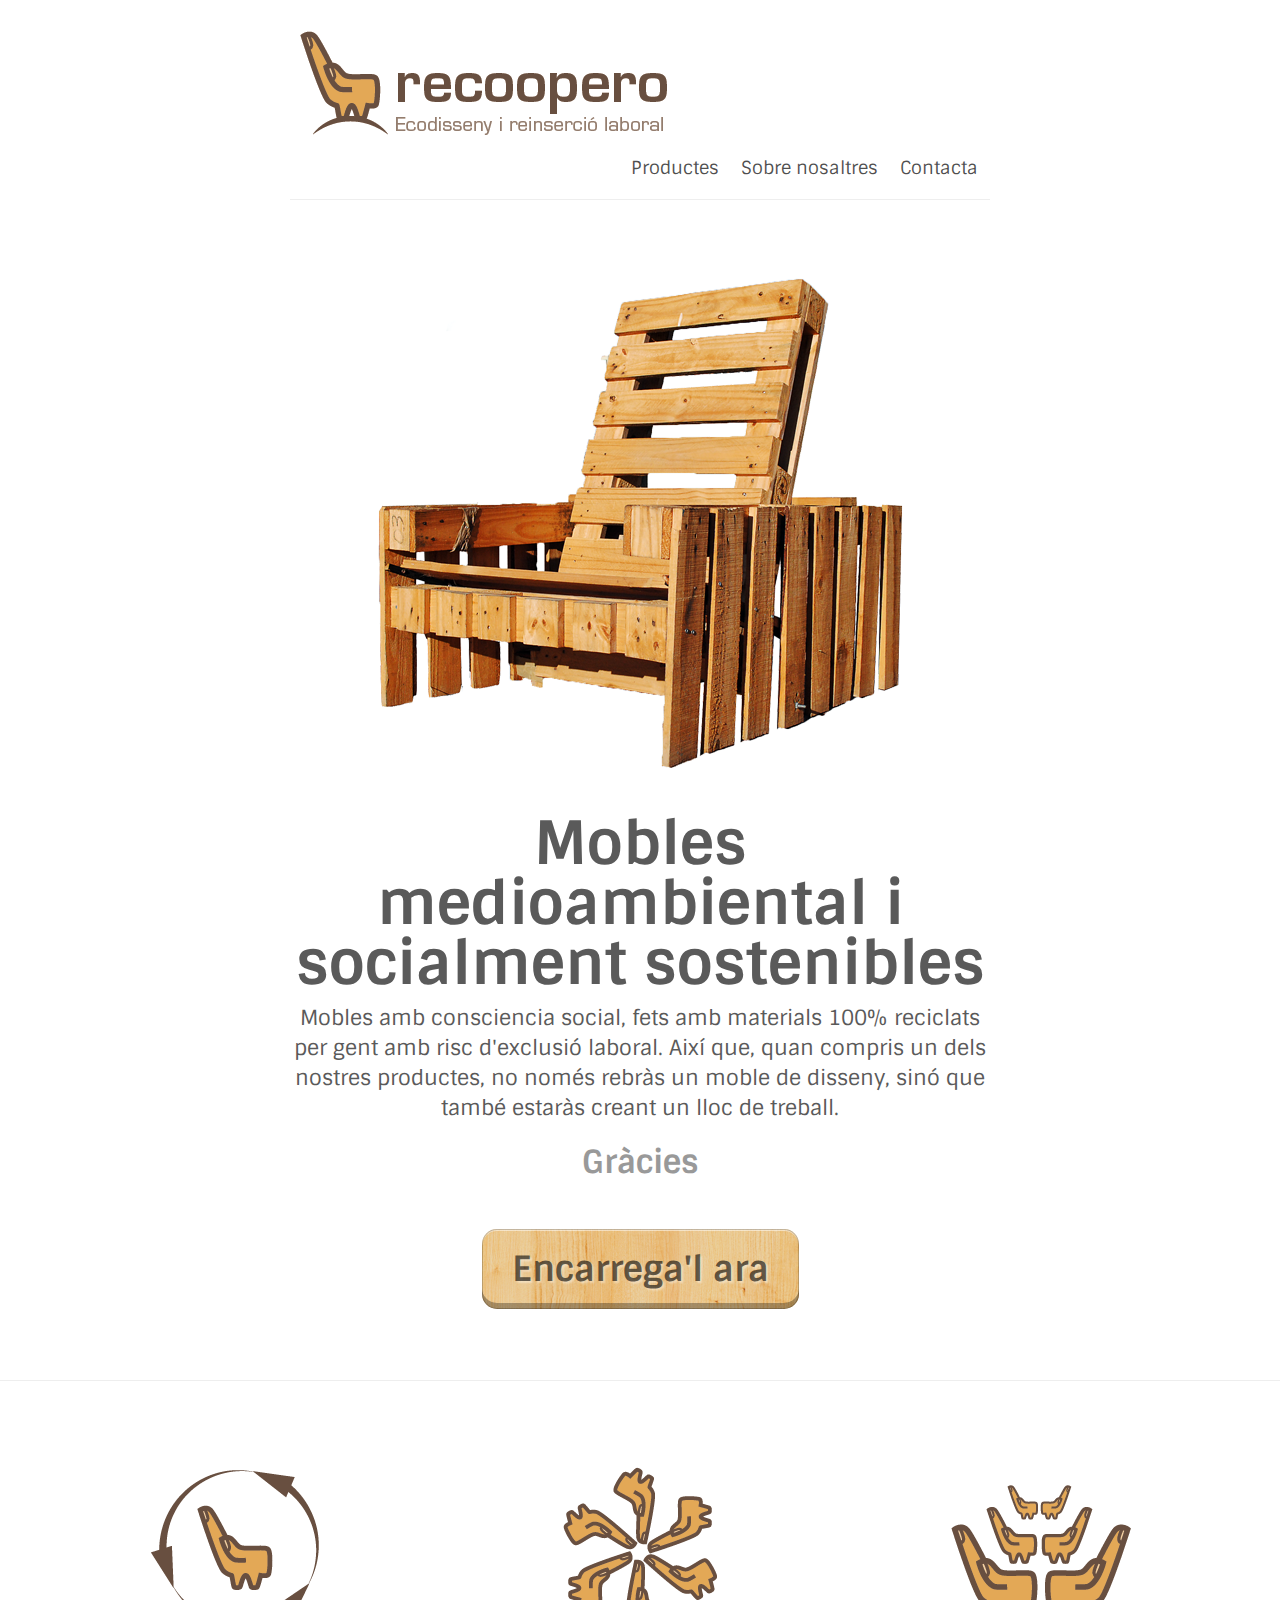
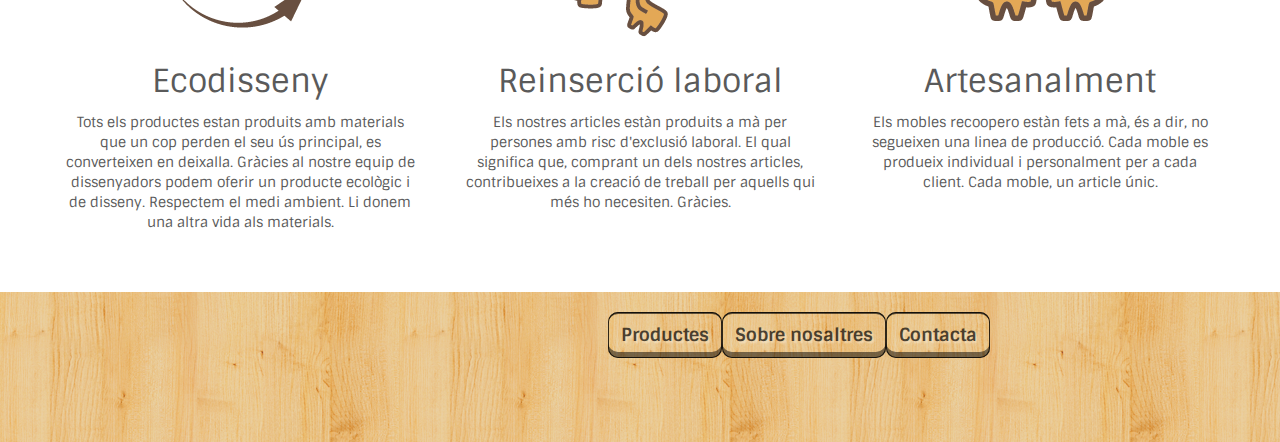
<file: index.html>
<!DOCTYPE html>
<html lang="en">
  <head>
    <meta charset="utf-8">
    <title>recoopero</title>
    <meta name="viewport" content="width=device-width, initial-scale=1.0">
    <meta name="description" content="ecodisseny i reinserció laboral">
    <meta name="author" content="recoopero">

    <!-- Le styles -->
    <link href="assets/css/bootstrap.css" rel="stylesheet">
    <link href="assets/css/bootstrap-responsive.css" rel="stylesheet">
    <link href="assets/css/recoopero.css" rel="stylesheet">
    <link href='http://fonts.googleapis.com/css?family=Sintony:400,700' rel='stylesheet' type='text/css'>

    <!-- HTML5 shim, for IE6-8 support of HTML5 elements -->
    <!--[if lt IE 9]>
      <script src="../assets/js/html5shiv.js"></script>
    <![endif]-->

    <!-- Fav and touch icons -->
    <link rel="apple-touch-icon-precomposed" sizes="144x144" href="../assets/ico/apple-touch-icon-144-precomposed.png">
    <link rel="apple-touch-icon-precomposed" sizes="114x114" href="../assets/ico/apple-touch-icon-114-precomposed.png">
    <link rel="apple-touch-icon-precomposed" sizes="72x72" href="../assets/ico/apple-touch-icon-72-precomposed.png">
    <link rel="apple-touch-icon-precomposed" href="../assets/ico/apple-touch-icon-57-precomposed.png">
    <link rel="shortcut icon" href="assets/ico/favicon.png">
  </head>

  <body>

<!-- Navbar -->
    
    <div class="container-narrow">
    <a class="brand" href="index.html"><img src="assets/img/recooperologo.png"></a>
      <div class="masthead">
        <ul class="nav nav-pills pull-right">
          <li><a href="productes.html">Productes</a>
          <li><a href="sobre-nosaltres.html">Sobre nosaltres</a>
          <li><a  href="contacta.html">Contacta</a>          
        </ul>
      </div>
      <hr style="margin-top: 50px;">
    </div>  


  <!-- End of Navbar -->
    

  <!-- Start Super Narrow -->
    
    <div class="container-narrow">
        <div class="jumbotron">
        <img src="assets/img/marketing/sofa2.png">
        <h1>Mobles medioambiental i socialment sostenibles</h1>
        <p class="lead">Mobles amb consciencia social, fets amb materials 100% reciclats per gent amb risc d'exclusió laboral. Així que, quan compris un dels nostres productes, no només rebràs un moble de disseny, sinó que també estaràs creant un lloc de treball. <br><h2 class="muted">Gràcies</h2></p>
          <a  class="btn-madera wood" href="sofa-pinus.html">Encarrega'l ara</a>
      </div>
    </div>
    </div>
    <hr>

   <!-- End Super Narrow -->

     <!-- Marketing messaging and featurettes
    ================================================== -->
    <!-- Wrap the rest of the page in another container to center all the content. -->

    <div class="container marketing">

      <!-- Three columns of text below the carousel -->
      <div class="row">
        <div class="span4">
          <img class="img-circle" src="assets/img/marketing/marketing1.png">
          <h2>Ecodisseny</h2>
          <p>Tots els productes estan produits amb materials que un cop perden el seu ús principal, es converteixen en deixalla. Gràcies al nostre equip de dissenyadors podem oferir un producte ecològic i de disseny.  Respectem el medi ambient. Li donem una altra vida als materials.</p>
        </div><!-- /.span4 -->
        <div class="span4">
          <img class="img-circle" src="assets/img/marketing/marketing2.png">
          <h2>Reinserció laboral</h2>
          <p>Els nostres articles estàn produits a mà per persones amb risc d'exclusió laboral. El qual significa que, comprant un dels nostres articles, contribueixes a la creació de treball per aquells qui més ho necesiten. Gràcies.</p>
        </div><!-- /.span4 -->
        <div class="span4">
          <img class="img-circle" src="assets/img/marketing/marketing3.png">
          <h2>Artesanalment</h2>
          <p>Els mobles recoopero estàn fets a mà, és a dir, no segueixen una linea de producció. Cada moble es produeix individual i personalment per a cada client. Cada moble, un article únic.</p>
        </div><!-- /.span4 -->
      </div><!-- /.row -->


      <!-- START THE FEATURETTES -->

<!--       <hr class="featurette-divider">

      <div class="featurette">
        <img class="featurette-image pull-right" src="assets/img/examples/browser-icon-chrome.png">
        <h2 class="featurette-heading">First featurette headling. <span class="muted">It'll blow your mind.</span></h2>
        <p class="lead">Donec ullamcorper nulla non metus auctor fringilla. Vestibulum id ligula porta felis euismod semper. Praesent commodo cursus magna, vel scelerisque nisl consectetur. Fusce dapibus, tellus ac cursus commodo.</p>
      </div>

      <hr class="featurette-divider">

      <div class="featurette">
        <img class="featurette-image pull-left" src="assets/img/examples/browser-icon-firefox.png">
        <h2 class="featurette-heading">Oh yeah, it's that good. <span class="muted">See for yourself.</span></h2>
        <p class="lead">Donec ullamcorper nulla non metus auctor fringilla. Vestibulum id ligula porta felis euismod semper. Praesent commodo cursus magna, vel scelerisque nisl consectetur. Fusce dapibus, tellus ac cursus commodo.</p>
      </div>

      <hr class="featurette-divider">

      <div class="featurette">
        <img class="featurette-image pull-right" src="assets/img/examples/browser-icon-safari.png">
        <h2 class="featurette-heading">And lastly, this one. <span class="muted">Checkmate.</span></h2>
        <p class="lead">Donec ullamcorper nulla non metus auctor fringilla. Vestibulum id ligula porta felis euismod semper. Praesent commodo cursus magna, vel scelerisque nisl consectetur. Fusce dapibus, tellus ac cursus commodo.</p>
      </div>
 -->
      <!-- <hr class="featurette-divider"> -->

      <!-- /END THE FEATURETTES -->

    </div>

      <!-- FOOTER -->
       <center>
        <footer>
      <div id="footer" class="wood">
      <div class="container-narrow">
        <div class="pull-center">
        <a  class="btn-maderita wood pull-center" href="contacta.html">Contacta</a>
        <a  class="btn-maderita wood pull-center" href="sobre-nosaltres.html">Sobre nosaltres</a>
        <a  class="btn-maderita wood pull-center" href="productes.html">Productes</a>
        </div>
      </center>
        
      </div>
    </div>
      </footer>

    </div><!-- /.container -->



    <!-- Le javascript
    ================================================== -->
    <!-- Placed at the end of the document so the pages load faster -->
    <script src="assets/js/jquery.js"></script>
    <script src="assets/js/bootstrap-transition.js"></script>
    <script src="assets/js/bootstrap-alert.js"></script>
    <script src="assets/js/bootstrap-modal.js"></script>
    <script src="assets/js/bootstrap-dropdown.js"></script>
    <script src="assets/js/bootstrap-scrollspy.js"></script>
    <script src="assets/js/bootstrap-tab.js"></script>
    <script src="assets/js/bootstrap-tooltip.js"></script>
    <script src="assets/js/bootstrap-popover.js"></script>
    <script src="assets/js/bootstrap-button.js"></script>
    <script src="assets/js/bootstrap-collapse.js"></script>
    <script src="assets/js/bootstrap-carousel.js"></script>
    <script src="assets/js/bootstrap-typeahead.js"></script>
    <script>
      !function ($) {
        $(function(){
          // carousel demo
          $('#myCarousel').carousel()
        })
      }(window.jQuery)
    </script>
  </body>
</html>
</file>
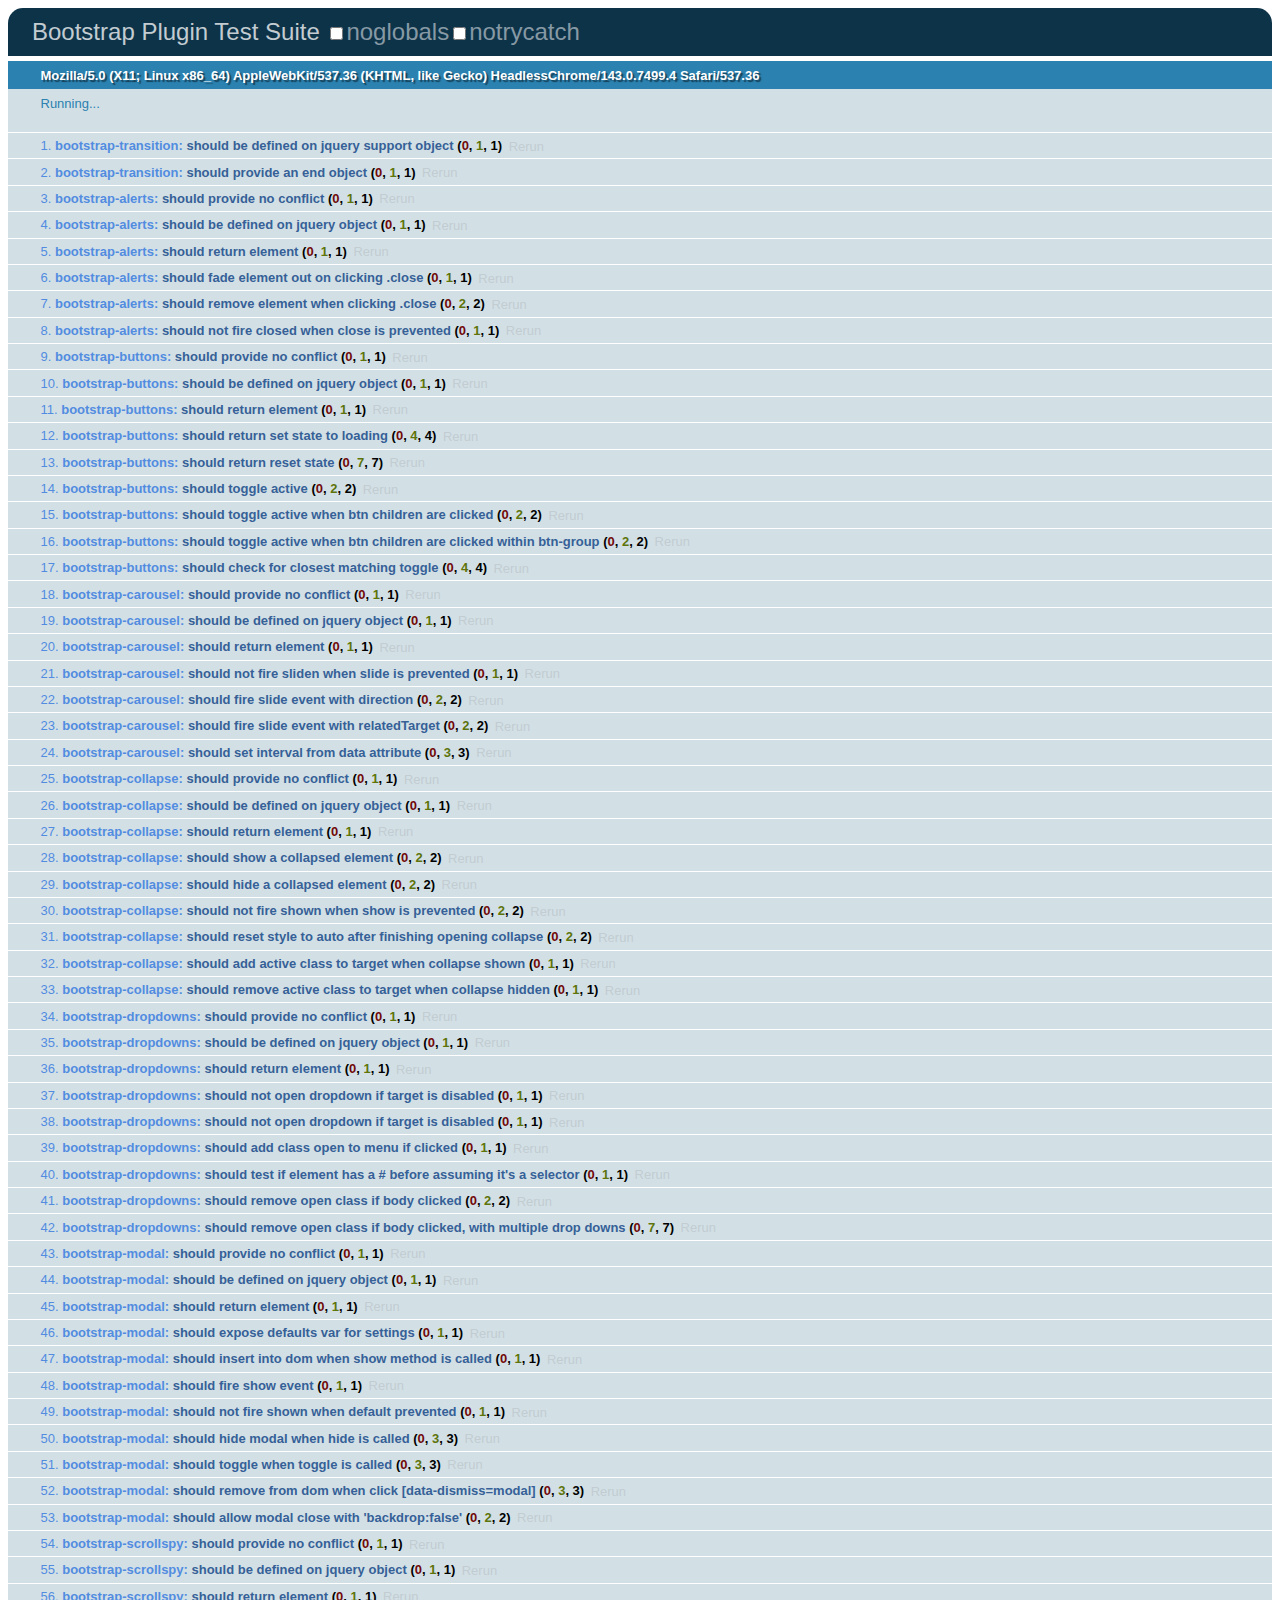
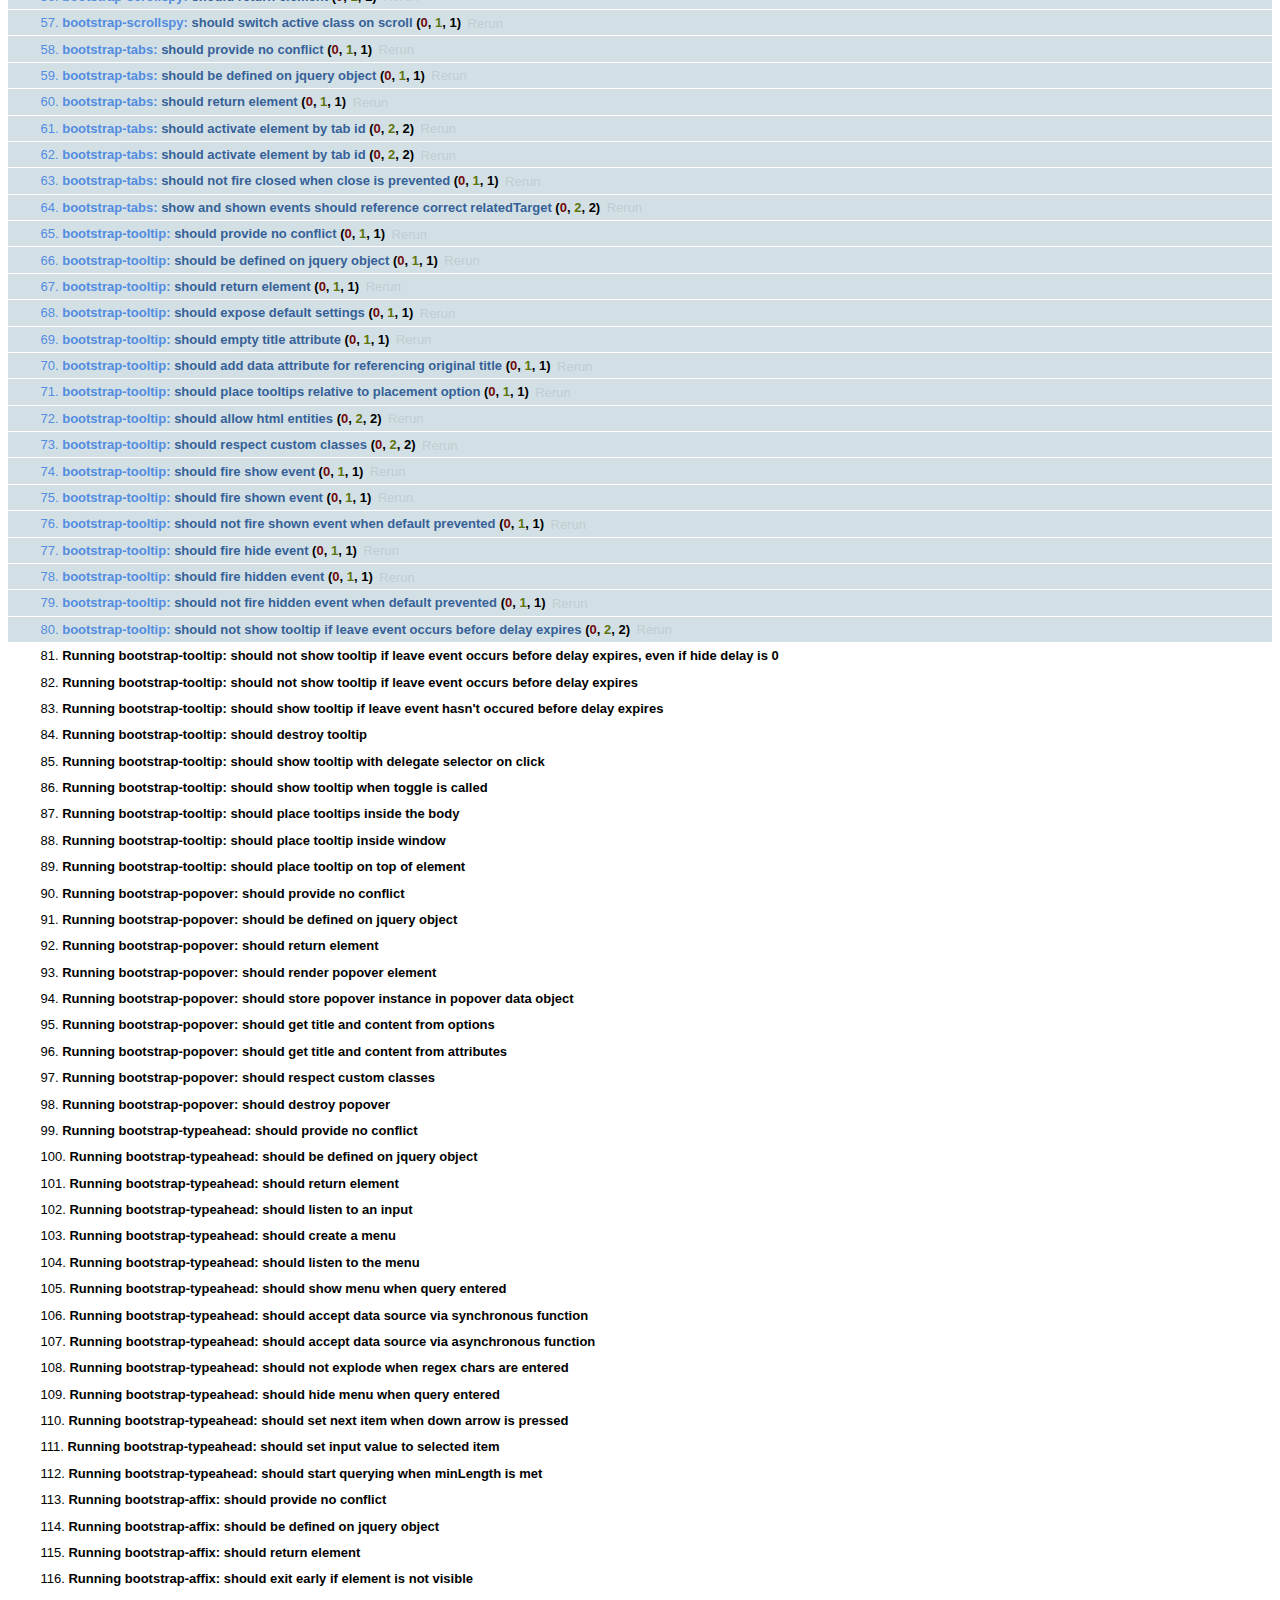
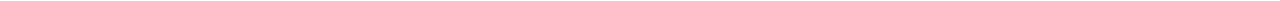
<file: bootstrap/js/tests/index.html>
<!DOCTYPE HTML>
<html>
<head>
  <title>Bootstrap Plugin Test Suite</title>

  <!-- jquery -->
  <!--<script src="http://code.jquery.com/jquery-1.7.min.js"></script>-->
  <script src="vendor/jquery.js"></script>

  <!-- qunit -->
  <link rel="stylesheet" href="vendor/qunit.css" type="text/css" media="screen" />
  <script src="vendor/qunit.js"></script>

  <!-- phantomjs logging script-->
  <script src="unit/bootstrap-phantom.js"></script>

  <!--  plugin sources -->
  <script src="../../js/bootstrap-transition.js"></script>
  <script src="../../js/bootstrap-alert.js"></script>
  <script src="../../js/bootstrap-button.js"></script>
  <script src="../../js/bootstrap-carousel.js"></script>
  <script src="../../js/bootstrap-collapse.js"></script>
  <script src="../../js/bootstrap-dropdown.js"></script>
  <script src="../../js/bootstrap-modal.js"></script>
  <script src="../../js/bootstrap-scrollspy.js"></script>
  <script src="../../js/bootstrap-tab.js"></script>
  <script src="../../js/bootstrap-tooltip.js"></script>
  <script src="../../js/bootstrap-popover.js"></script>
  <script src="../../js/bootstrap-typeahead.js"></script>
  <script src="../../js/bootstrap-affix.js"></script>

  <!-- unit tests -->
  <script src="unit/bootstrap-transition.js"></script>
  <script src="unit/bootstrap-alert.js"></script>
  <script src="unit/bootstrap-button.js"></script>
  <script src="unit/bootstrap-carousel.js"></script>
  <script src="unit/bootstrap-collapse.js"></script>
  <script src="unit/bootstrap-dropdown.js"></script>
  <script src="unit/bootstrap-modal.js"></script>
  <script src="unit/bootstrap-scrollspy.js"></script>
  <script src="unit/bootstrap-tab.js"></script>
  <script src="unit/bootstrap-tooltip.js"></script>
  <script src="unit/bootstrap-popover.js"></script>
  <script src="unit/bootstrap-typeahead.js"></script>
  <script src="unit/bootstrap-affix.js"></script>
</head>
<body>
  <div>
    <h1 id="qunit-header">Bootstrap Plugin Test Suite</h1>
    <h2 id="qunit-banner"></h2>
    <h2 id="qunit-userAgent"></h2>
    <ol id="qunit-tests"></ol>
    <div id="qunit-fixture"></div>
  </div>
</body>
</html>
</file>
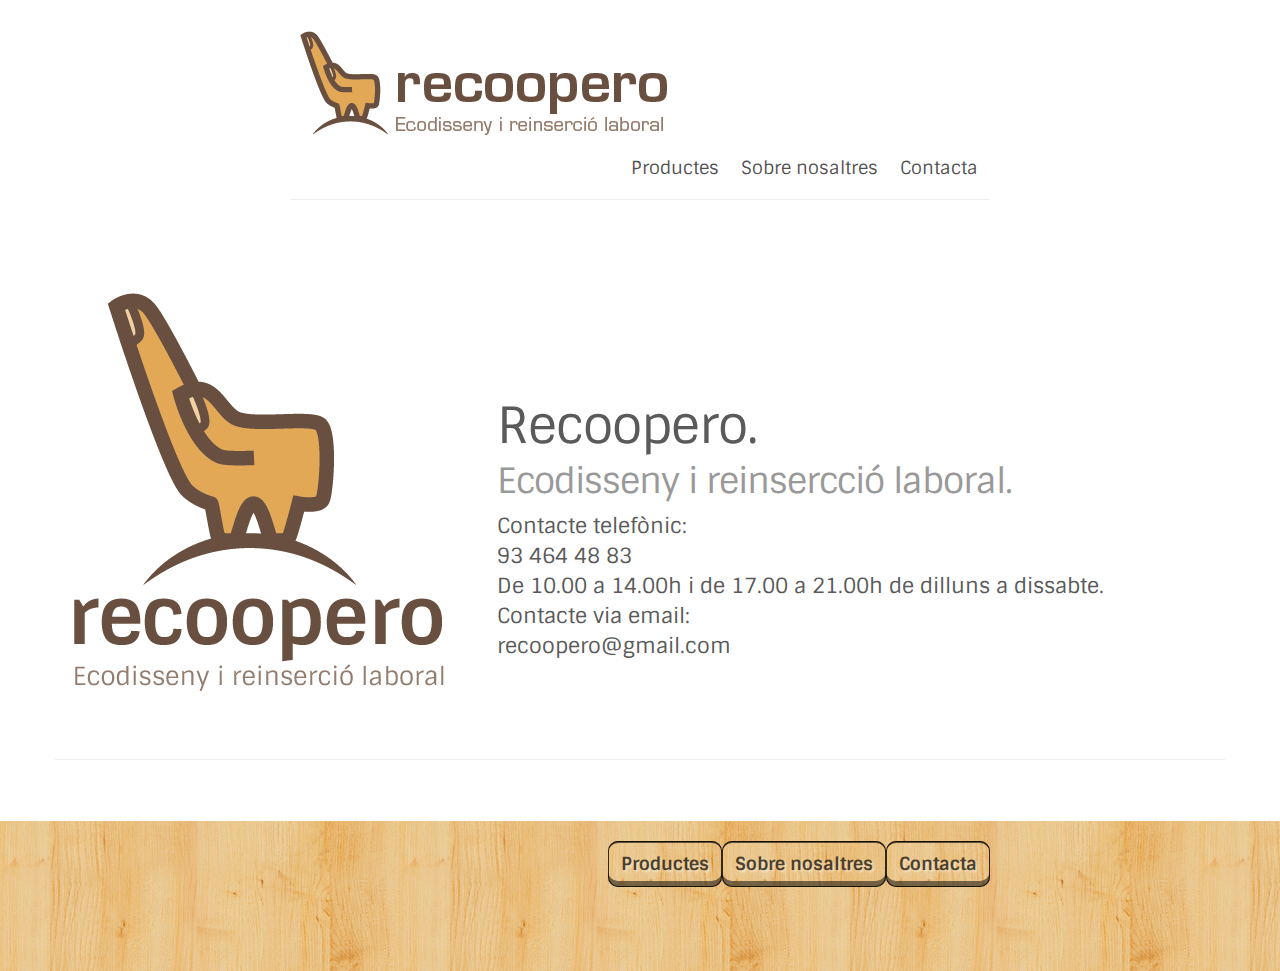
<file: contacta.html>
<!DOCTYPE html>
<html lang="en">
  <head>
    <meta charset="utf-8">
    <title>recoopero</title>
    <meta name="viewport" content="width=device-width, initial-scale=1.0">
    <meta name="description" content="ecodisseny i reinserció laboral">
    <meta name="author" content="recoopero">

    <!-- Le styles -->
    <link href="assets/css/bootstrap.css" rel="stylesheet">
    <link href="assets/css/bootstrap-responsive.css" rel="stylesheet">
    <link href="assets/css/recoopero.css" rel="stylesheet">
    <link href='http://fonts.googleapis.com/css?family=Sintony:400,700' rel='stylesheet' type='text/css'>

    <!-- HTML5 shim, for IE6-8 support of HTML5 elements -->
    <!--[if lt IE 9]>
      <script src="../assets/js/html5shiv.js"></script>
    <![endif]-->

    <!-- Fav and touch icons -->
    <link rel="apple-touch-icon-precomposed" sizes="144x144" href="../assets/ico/apple-touch-icon-144-precomposed.png">
    <link rel="apple-touch-icon-precomposed" sizes="114x114" href="../assets/ico/apple-touch-icon-114-precomposed.png">
    <link rel="apple-touch-icon-precomposed" sizes="72x72" href="../assets/ico/apple-touch-icon-72-precomposed.png">
    <link rel="apple-touch-icon-precomposed" href="../assets/ico/apple-touch-icon-57-precomposed.png">
    <link rel="shortcut icon" href="assets/ico/favicon.png">
  </head>

  <body>

<!-- Navbar -->
    
    <div class="container-narrow">
    <a class="brand" href="index.html"><img src="assets/img/recooperologo.png"></a>
      <div class="masthead">
        <ul class="nav nav-pills pull-right">
          <li><a href="productes.html">Productes</a>
          <li><a href="sobre-nosaltres.html">Sobre nosaltres</a>
          <li><a  href="contacta.html">Contacta</a>          
        </ul>
      </div>
      <hr style="margin-top: 50px;">
    </div>  
 

  <!-- End of Navbar -->
    

  <!-- Start Super Narrow -->
  

   <!-- End Super Narrow -->

      <!-- START THE FEATURETTES -->
      <div class="container">

      <div class="featurette">
        <img class="featurette-image pull-left" src="assets/img/recooperologo3.png">
        <h2 class="featurette-heading">Recoopero.<span class="muted" style="font-size:0.7em"><br>Ecodisseny i reinsercció laboral.</span></h2>
        <p class="lead"><b>Contacte telefònic:</b> <br> 93 464 48 83 <br> De 10.00 a 14.00h i de 17.00 a 21.00h de dilluns a dissabte.
        <br><b>Contacte via email:</b><br>recoopero@gmail.com
      </div>

      <hr class="featurette-divider" style="margin-top: 50px";>

    </div>

      <!-- FOOTER -->
       <center>
        <footer>
      <div id="footer" class="wood">
      <div class="container-narrow">
        <div class="pull-center">
        <a  class="btn-maderita wood pull-center" href="contacta.html">Contacta</a>
        <a  class="btn-maderita wood pull-center" href="sobre-nosaltres.html">Sobre nosaltres</a>
        <a  class="btn-maderita wood pull-center" href="productes.html">Productes</a>
        </div>
      </center>
        
      </div>
    </div>
      </footer>

    </div><!-- /.container -->



    <!-- Le javascript
    ================================================== -->
    <!-- Placed at the end of the document so the pages load faster -->
    <script src="assets/js/jquery.js"></script>
    <script src="assets/js/bootstrap-transition.js"></script>
    <script src="assets/js/bootstrap-alert.js"></script>
    <script src="assets/js/bootstrap-modal.js"></script>
    <script src="assets/js/bootstrap-dropdown.js"></script>
    <script src="assets/js/bootstrap-scrollspy.js"></script>
    <script src="assets/js/bootstrap-tab.js"></script>
    <script src="assets/js/bootstrap-tooltip.js"></script>
    <script src="assets/js/bootstrap-popover.js"></script>
    <script src="assets/js/bootstrap-button.js"></script>
    <script src="assets/js/bootstrap-collapse.js"></script>
    <script src="assets/js/bootstrap-carousel.js"></script>
    <script src="assets/js/bootstrap-typeahead.js"></script>
    <script>
      !function ($) {
        $(function(){
          // carousel demo
          $('#myCarousel').carousel()
        })
      }(window.jQuery)
    </script>
  </body>
</html>
</file>
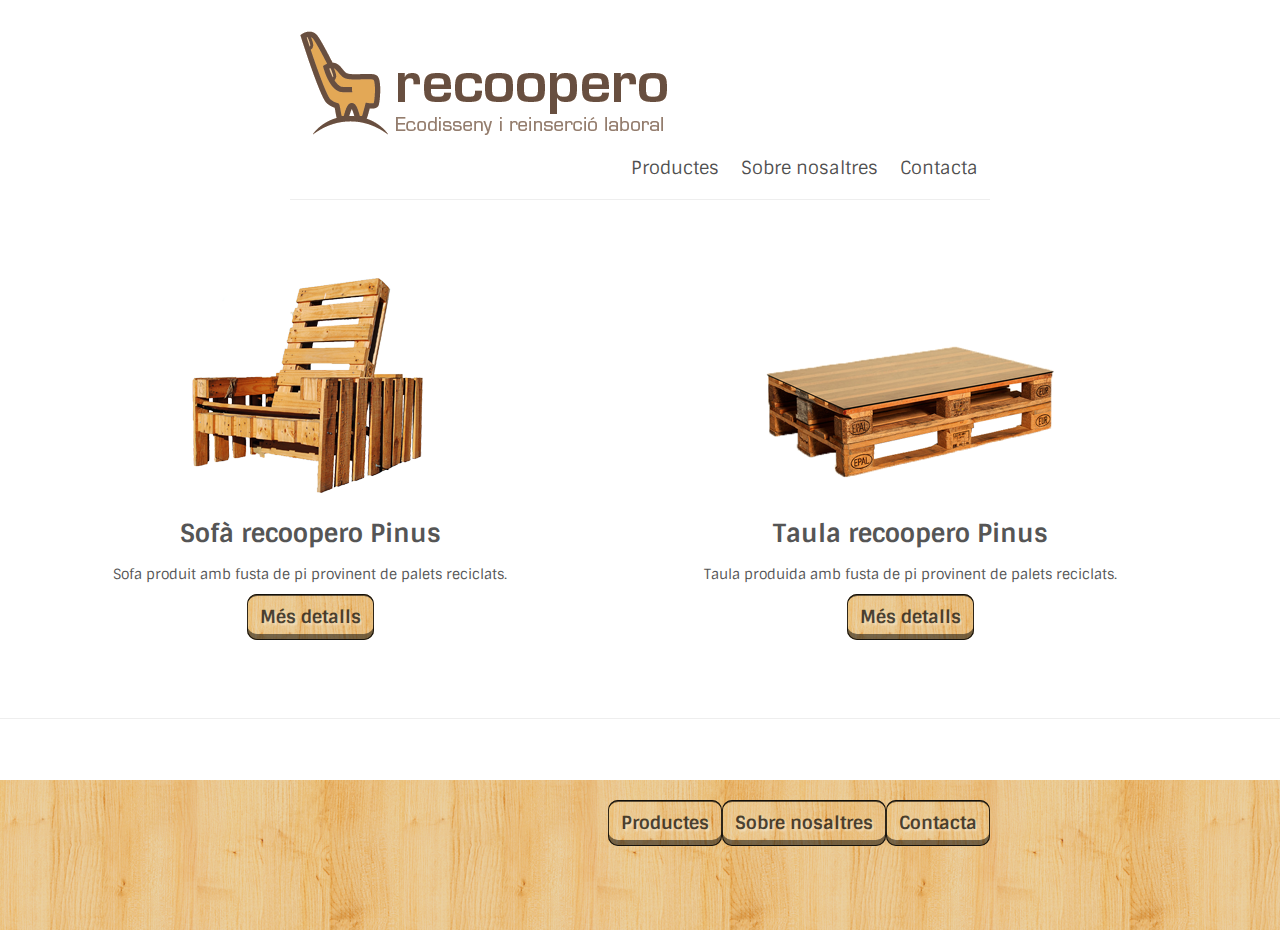
<file: productes.html>
<!DOCTYPE html>
<html lang="en">
  <head>
    <meta charset="utf-8">
    <title>recoopero</title>
    <meta name="viewport" content="width=device-width, initial-scale=1.0">
    <meta name="description" content="ecodisseny i reinserció laboral">
    <meta name="author" content="recoopero">

    <!-- Le styles -->
    <link href="assets/css/bootstrap.css" rel="stylesheet">
    <link href="assets/css/bootstrap-responsive.css" rel="stylesheet">
    <link href="assets/css/recoopero.css" rel="stylesheet">
    <link href='http://fonts.googleapis.com/css?family=Sintony:400,700' rel='stylesheet' type='text/css'>

    <!-- HTML5 shim, for IE6-8 support of HTML5 elements -->
    <!--[if lt IE 9]>
      <script src="../assets/js/html5shiv.js"></script>
    <![endif]-->

    <!-- Fav and touch icons -->
    <link rel="apple-touch-icon-precomposed" sizes="144x144" href="../assets/ico/apple-touch-icon-144-precomposed.png">
    <link rel="apple-touch-icon-precomposed" sizes="114x114" href="../assets/ico/apple-touch-icon-114-precomposed.png">
    <link rel="apple-touch-icon-precomposed" sizes="72x72" href="../assets/ico/apple-touch-icon-72-precomposed.png">
    <link rel="apple-touch-icon-precomposed" href="../assets/ico/apple-touch-icon-57-precomposed.png">
    <link rel="shortcut icon" href="assets/ico/favicon.png">
  </head>

  <body>

<!-- Navbar -->
    
    <div class="container-narrow">
    <a class="brand" href="index.html"><img src="assets/img/recooperologo.png"></a>
      <div class="masthead">
        <ul class="nav nav-pills pull-right">
          <li><a href="productes.html">Productes</a>
          <li><a href="sobre-nosaltres.html">Sobre nosaltres</a>
          <li><a  href="contacta.html">Contacta</a>          
        </ul>
      </div>
      <hr style="margin-top: 50px;">
    </div>  

  <!-- End of Navbar -->
    
  <!-- Caracteristiques Principals -->

<div class="container">
  <div class="row">
    <ul class="thumbnails">
            <li class="span6">
              <div class="thumbnail">
                <img src="assets/img/productes/sofa-thumbnail.png" title="Sofá">
                <div class="caption">
                  <h3>Sofà recoopero Pinus</h3>
                  <p>Sofa produit amb fusta de pi provinent de palets reciclats.</p>
                  <p align="center"><a href="sofa-pinus.html" class="btn-maderita wood">Més detalls</a></p>
                </div>
              </div>
            </li>
              <li class="span6">
              <div class="thumbnail">
                <img src="assets/img/productes/mesa-thumbnail.png" title="Taula">
                <div class="caption">
                  <h3>Taula recoopero Pinus</h3>
                  <p>Taula produida amb fusta de pi provinent de palets reciclats.</p>
                  <p align="center"><a href="taula-pinus.html" class="btn-maderita wood">Més detalls</a></p>
                </div>
              </div>
              </li>
                </div>
              </li>
        </ul>
  </div>
</div>


          </div>

      <!-- Fi de Envia dades compra -->

      <hr class="featurette-divider">

      <!-- FOOTER -->
       <center>
        <footer>
      <div id="footer" class="wood">
      <div class="container-narrow">
        <div class="pull-center">
        <a  class="btn-maderita wood pull-center" href="contacta.html">Contacta</a>
        <a  class="btn-maderita wood pull-center" href="sobre-nosaltres.html">Sobre nosaltres</a>
        <a  class="btn-maderita wood pull-center" href="productes.html">Productes</a>
        </div>
      </center>
        
      </div>
    </div>
      </footer>

    </div><!-- /.container -->



    <!-- Le javascript
    ================================================== -->
    <!-- Placed at the end of the document so the pages load faster -->
    <script src="assets/js/jquery.js"></script>
    <script src="assets/js/bootstrap-transition.js"></script>
    <script src="assets/js/bootstrap-alert.js"></script>
    <script src="assets/js/bootstrap-modal.js"></script>
    <script src="assets/js/bootstrap-dropdown.js"></script>
    <script src="assets/js/bootstrap-scrollspy.js"></script>
    <script src="assets/js/bootstrap-tab.js"></script>
    <script src="assets/js/bootstrap-tooltip.js"></script>
    <script src="assets/js/bootstrap-popover.js"></script>
    <script src="assets/js/bootstrap-button.js"></script>
    <script src="assets/js/bootstrap-collapse.js"></script>
    <script src="assets/js/bootstrap-carousel.js"></script>
    <script src="assets/js/bootstrap-typeahead.js"></script>
    <script>
      !function ($) {
        $(function(){
          // carousel demo
          $('#myCarousel').carousel()
        })
      }(window.jQuery)
    </script>
  </body>
</html>
</file>
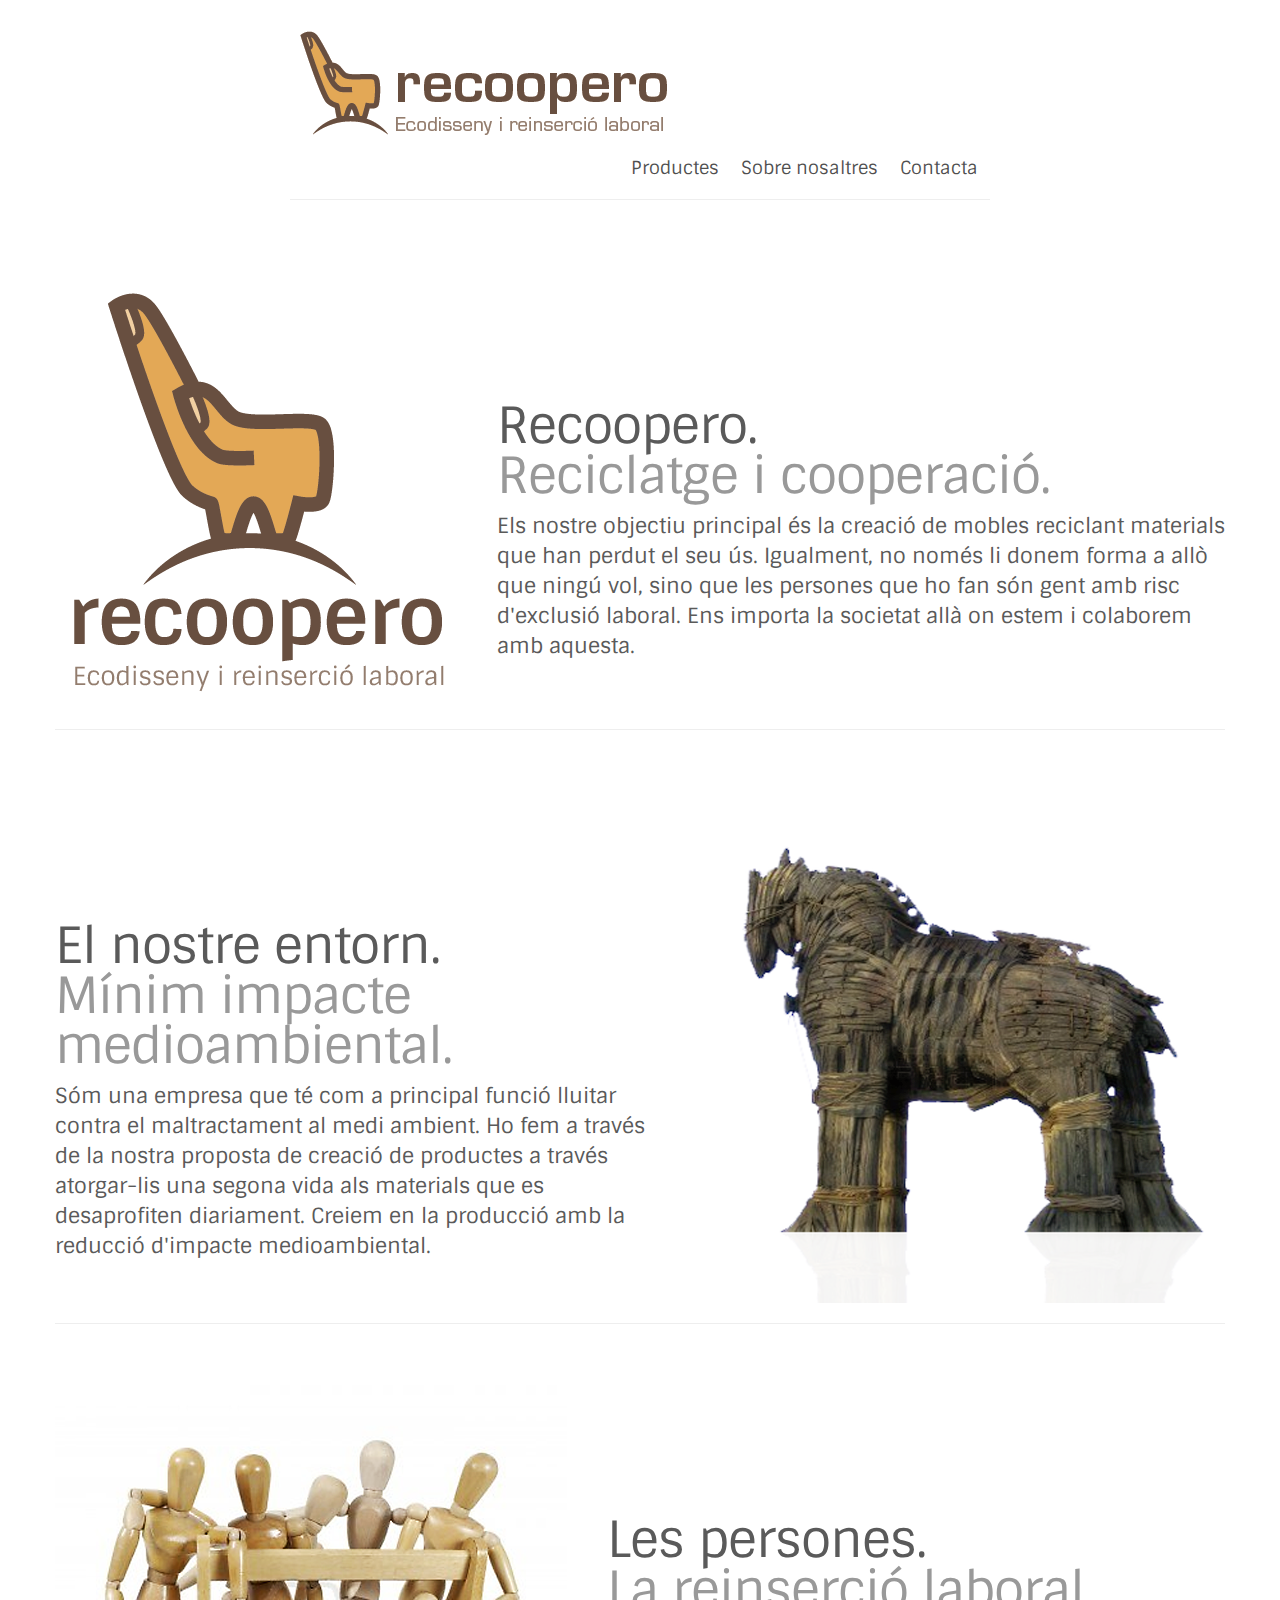
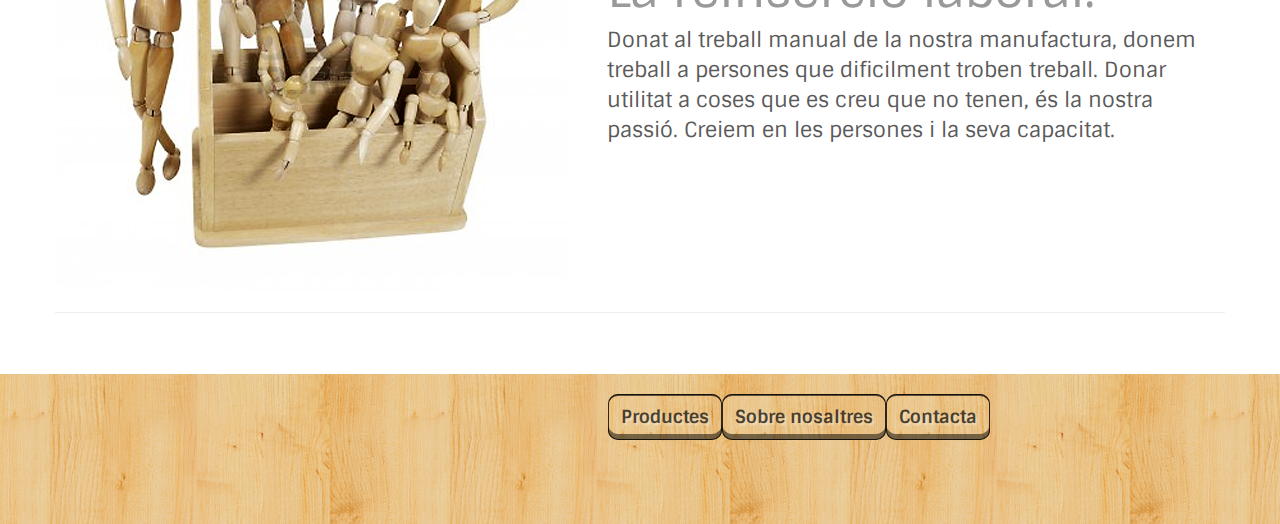
<file: sobre-nosaltres.html>
<!DOCTYPE html>
<html lang="en">
  <head>
    <meta charset="utf-8">
    <title>recoopero</title>
    <meta name="viewport" content="width=device-width, initial-scale=1.0">
    <meta name="description" content="ecodisseny i reinserció laboral">
    <meta name="author" content="recoopero">

    <!-- Le styles -->
    <link href="assets/css/bootstrap.css" rel="stylesheet">
    <link href="assets/css/bootstrap-responsive.css" rel="stylesheet">
    <link href="assets/css/recoopero.css" rel="stylesheet">
    <link href='http://fonts.googleapis.com/css?family=Sintony:400,700' rel='stylesheet' type='text/css'>

    <!-- HTML5 shim, for IE6-8 support of HTML5 elements -->
    <!--[if lt IE 9]>
      <script src="../assets/js/html5shiv.js"></script>
    <![endif]-->

    <!-- Fav and touch icons -->
    <link rel="apple-touch-icon-precomposed" sizes="144x144" href="../assets/ico/apple-touch-icon-144-precomposed.png">
    <link rel="apple-touch-icon-precomposed" sizes="114x114" href="../assets/ico/apple-touch-icon-114-precomposed.png">
    <link rel="apple-touch-icon-precomposed" sizes="72x72" href="../assets/ico/apple-touch-icon-72-precomposed.png">
    <link rel="apple-touch-icon-precomposed" href="../assets/ico/apple-touch-icon-57-precomposed.png">
    <link rel="shortcut icon" href="assets/ico/favicon.png">
  </head>

  <body>

<!-- Navbar -->
    
    <div class="container-narrow">
    <a class="brand" href="index.html"><img src="assets/img/recooperologo.png"></a>
      <div class="masthead">
        <ul class="nav nav-pills pull-right">
          <li><a href="productes.html">Productes</a>
          <li><a href="sobre-nosaltres.html">Sobre nosaltres</a>
          <li><a  href="contacta.html">Contacta</a>          
        </ul>
      </div>
      <hr style="margin-top: 50px;">
    </div>  


  <!-- End of Navbar -->
    

  <!-- Start Super Narrow -->
  

   <!-- End Super Narrow -->

      <!-- START THE FEATURETTES -->
      <div class="container">

      <div class="featurette">
        <img class="featurette-image pull-left" src="assets/img/recooperologo3.png">
        <h2 class="featurette-heading">Recoopero.<span class="muted"><br>Reciclatge i cooperació.</span></h2>
        <p class="lead">Els nostre objectiu principal és la creació de mobles reciclant materials que han perdut el seu ús. Igualment, no només li donem forma a allò que ningú vol, sino que les persones que ho fan són gent amb risc d'exclusió laboral. Ens importa la societat allà on estem i colaborem amb aquesta.</p>
      </div>

      <hr class="featurette-divider">

      <div class="featurette">
        <img class="featurette-image pull-right" src="assets/img/nosaltres/nosaltres1.png">
        <h2 class="featurette-heading">El nostre entorn.<span class="muted"><br>Mínim impacte medioambiental.</span></h2>
        <p class="lead">Sóm una empresa que té com a principal funció lluitar contra el maltractament al medi ambient. Ho fem a través de la nostra proposta de creació de productes a través atorgar-lis una segona vida als materials que es desaprofiten diariament. Creiem en la producció amb la reducció d'impacte medioambiental.</p>
      </div>

      <hr class="featurette-divider">

      <div class="featurette">
        <img class="featurette-image pull-left" src="assets/img/nosaltres/nosaltres2.png">
        <h2 class="featurette-heading">Les persones.<span class="muted"><br>La reinserció laboral.</span></h2>
        <p class="lead">Donat al treball manual de la nostra manufactura, donem treball a persones que dificilment troben treball. Donar utilitat a coses que es creu que no tenen, és la nostra passió. Creiem en les persones i la seva capacitat.</p>
      </div>

       <hr class="featurette-divider">

      <!-- <hr class="featurette-divider"> -->

      <!-- /END THE FEATURETTES -->

    </div>

      <!-- FOOTER -->
       <center>
        <footer>
      <div id="footer" class="wood">
      <div class="container-narrow">
        <div class="pull-center">
        <a  class="btn-maderita wood pull-center" href="contacta.html">Contacta</a>
        <a  class="btn-maderita wood pull-center" href="sobre-nosaltres.html">Sobre nosaltres</a>
        <a  class="btn-maderita wood pull-center" href="productes.html">Productes</a>
        </div>
      </center>
        
      </div>
    </div>
      </footer>

    </div><!-- /.container -->



    <!-- Le javascript
    ================================================== -->
    <!-- Placed at the end of the document so the pages load faster -->
    <script src="assets/js/jquery.js"></script>
    <script src="assets/js/bootstrap-transition.js"></script>
    <script src="assets/js/bootstrap-alert.js"></script>
    <script src="assets/js/bootstrap-modal.js"></script>
    <script src="assets/js/bootstrap-dropdown.js"></script>
    <script src="assets/js/bootstrap-scrollspy.js"></script>
    <script src="assets/js/bootstrap-tab.js"></script>
    <script src="assets/js/bootstrap-tooltip.js"></script>
    <script src="assets/js/bootstrap-popover.js"></script>
    <script src="assets/js/bootstrap-button.js"></script>
    <script src="assets/js/bootstrap-collapse.js"></script>
    <script src="assets/js/bootstrap-carousel.js"></script>
    <script src="assets/js/bootstrap-typeahead.js"></script>
    <script>
      !function ($) {
        $(function(){
          // carousel demo
          $('#myCarousel').carousel()
        })
      }(window.jQuery)
    </script>
  </body>
</html>
</file>
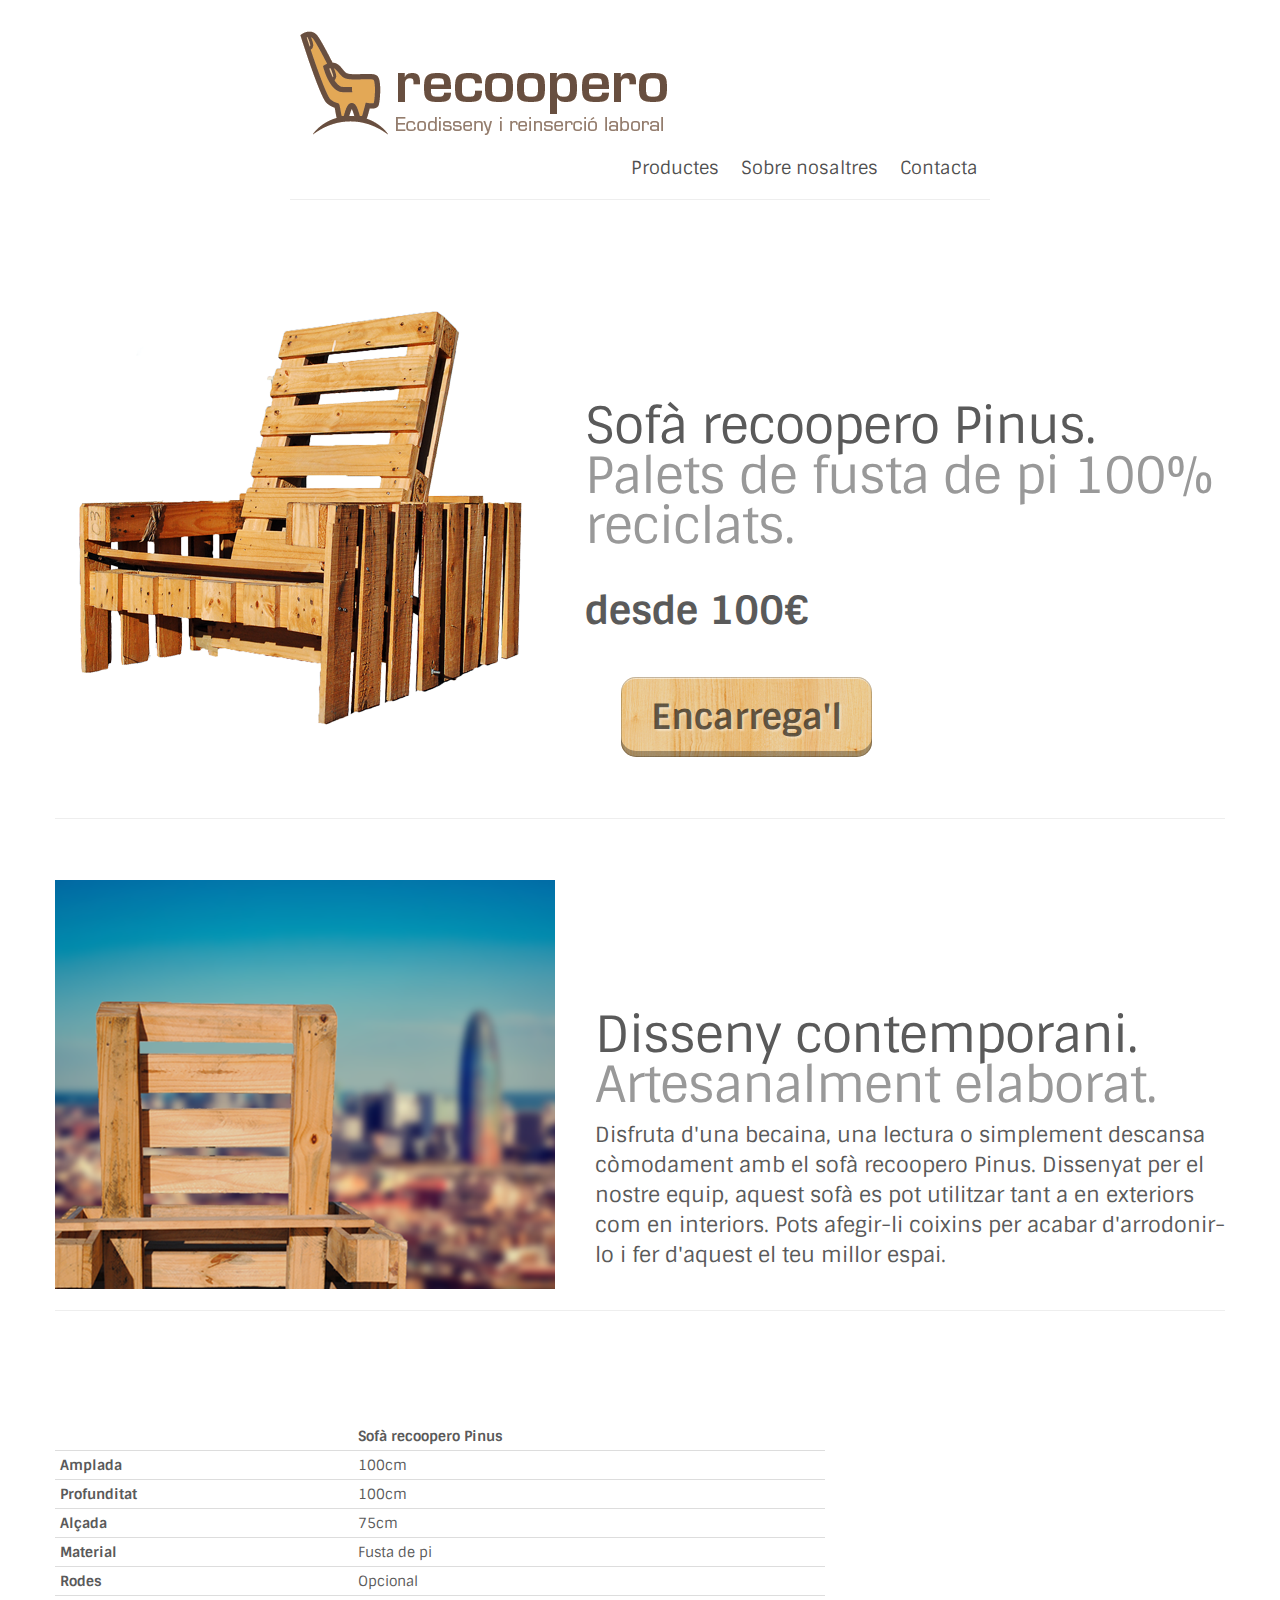
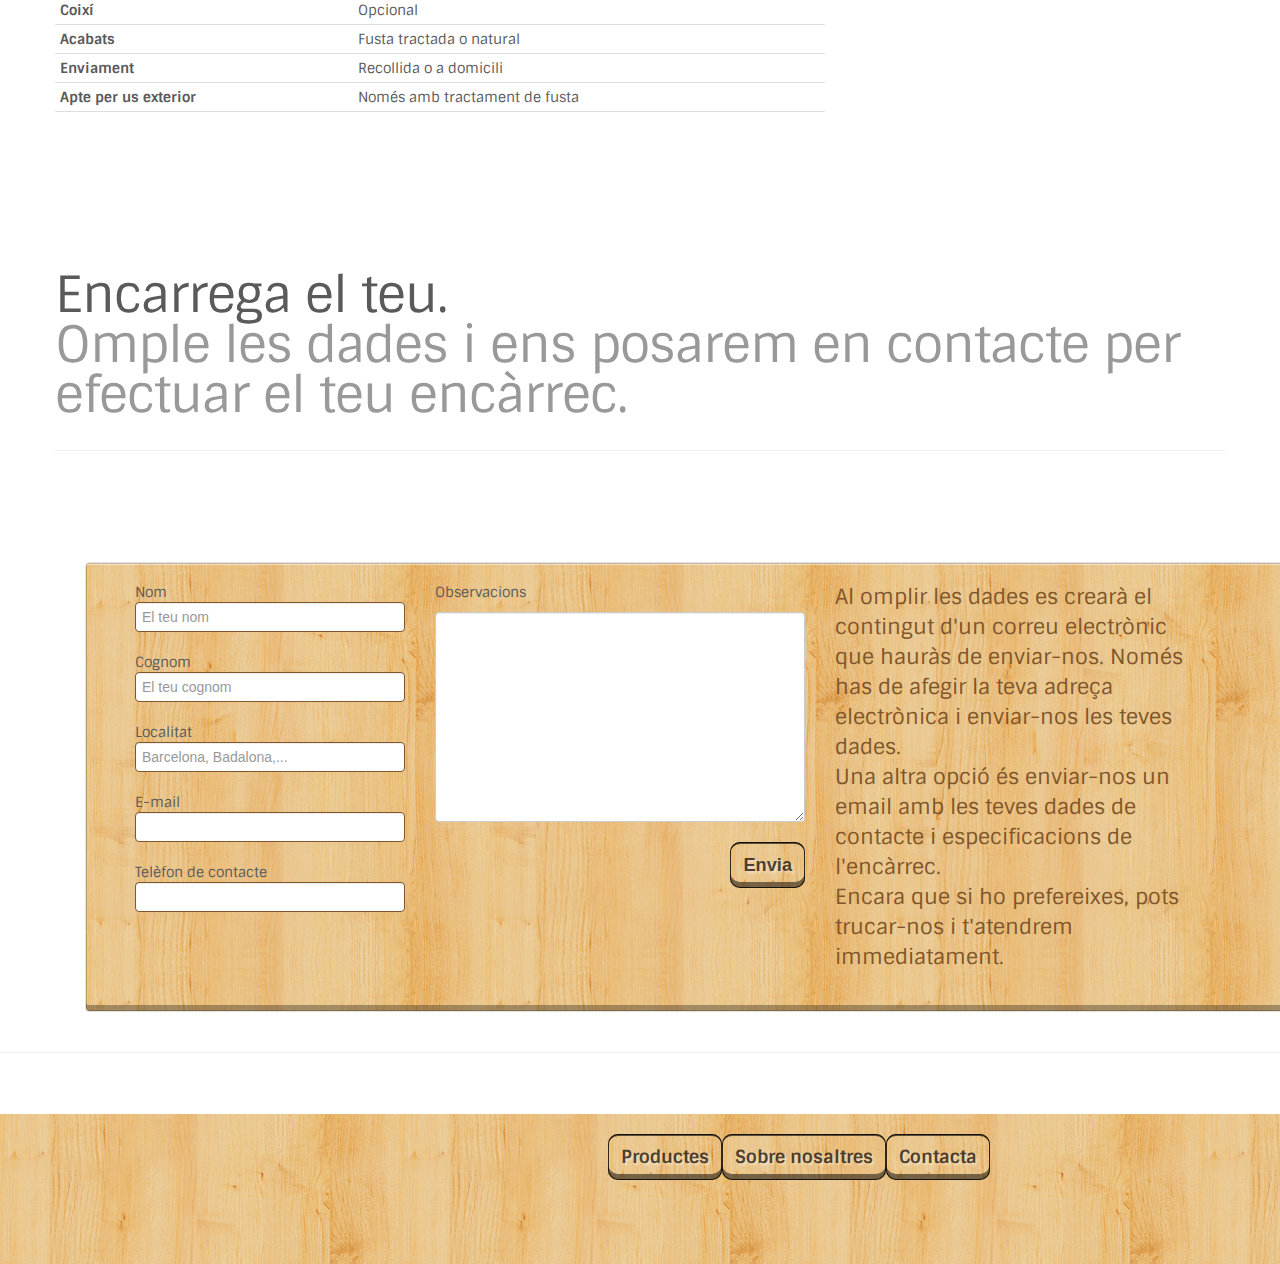
<file: sofa-pinus.html>
<!DOCTYPE html>
<html lang="en">
  <head>
    <meta charset="utf-8">
    <title>recoopero</title>
    <meta name="viewport" content="width=device-width, initial-scale=1.0">
    <meta name="description" content="ecodisseny i reinserció laboral">
    <meta name="author" content="recoopero">

    <!-- Le styles -->
    <link href="assets/css/bootstrap.css" rel="stylesheet">
    <link href="assets/css/bootstrap-responsive.css" rel="stylesheet">
    <link href="assets/css/recoopero.css" rel="stylesheet">
    <link href='http://fonts.googleapis.com/css?family=Sintony:400,700' rel='stylesheet' type='text/css'>

    <!-- HTML5 shim, for IE6-8 support of HTML5 elements -->
    <!--[if lt IE 9]>
      <script src="../assets/js/html5shiv.js"></script>
    <![endif]-->

    <!-- Fav and touch icons -->
    <link rel="apple-touch-icon-precomposed" sizes="144x144" href="../assets/ico/apple-touch-icon-144-precomposed.png">
    <link rel="apple-touch-icon-precomposed" sizes="114x114" href="../assets/ico/apple-touch-icon-114-precomposed.png">
    <link rel="apple-touch-icon-precomposed" sizes="72x72" href="../assets/ico/apple-touch-icon-72-precomposed.png">
    <link rel="apple-touch-icon-precomposed" href="../assets/ico/apple-touch-icon-57-precomposed.png">
    <link rel="shortcut icon" href="assets/ico/favicon.png">
  </head>

  <body>

<!-- Navbar -->
    
    <div class="container-narrow">
    <a class="brand" href="index.html"><img src="assets/img/recooperologo.png"></a>
      <div class="masthead">
        <ul class="nav nav-pills pull-right">
          <li><a href="productes.html">Productes</a>
          <li><a href="sobre-nosaltres.html">Sobre nosaltres</a>
          <li><a  href="contacta.html">Contacta</a>          
        </ul>
      </div>
      <hr style="margin-top: 50px;">
    </div>  

  <!-- End of Navbar -->
    
  <!-- Caracteristiques Principals -->

      <div class="container">

      <div class="featurette">
        <img class="featurette-image pull-left" src="assets/img/productes/sofa2.png">
        <h2 class="featurette-heading">Sofà recoopero Pinus.<span class="muted"><br>Palets de fusta de pi 100% reciclats.</span></h2><br>
        <h1 class="precio">desde 100€</h1>
        <a  class="btn-madera wood" href="#compra">Encarrega'l</a>
      </div>

      <hr class="featurette-divider">

      <div class="featurette">
        <img class="featurette-image pull-left" src="assets/img/productes/sofa3.png">
        <h2 class="featurette-heading">Disseny contemporani.<span class="muted"><br>Artesanalment elaborat.</span></h2>
        <p class="lead">Disfruta d'una becaina, una lectura o simplement descansa còmodament amb el sofà recoopero Pinus. Dissenyat per el nostre equip, aquest sofà es pot utilitzar tant a en exteriors com en interiors. Pots afegir-li coixins per acabar d'arrodonir-lo i fer d'aquest el teu millor espai. </p>
      </div>

      <hr class="featurette-divider">

      <!-- Fi de caracterisiques principals -->

      <!-- Taula de especificacions -->
      
      <div class="container">
  <div class="row">
        <div class="span8 pull-left">
        <table class="table table-condensed table-hover">
          <thead>
            <tr>
              <th> </th>
              <th>Sofà recoopero Pinus</th>
            </tr>
          </thead>
          <tbody>
            <tr>
              <td><b>Amplada</td>
              <td>100cm</td>
            </tr>
            <tr>
              <td><b>Profunditat</td>
              <td>100cm</td>
            </tr>
            <tr>
              <td><b>Alçada</td>
              <td>75cm</td>
            </tr>
            <tr>
              <td><b>Material</td>
              <td>Fusta de pi</td>
            </tr>
            <tr>
              <td><b>Rodes</td>
              <td>Opcional</td>
            </tr>
            <tr>
              <td><b>Coixí</td>
              <td>Opcional</td>
            </tr>
            <tr>
              <td><b>Acabats</td>
            <td>Fusta tractada o natural</td>
            </tr>
            <tr>
              <td><b>Enviament</td>
              <td>Recollida o a domicili</td>
            </tr>
            <tr>
              <td><b>Apte per us exterior</td>
              <td>Només amb tractament de fusta</td>
            </tr>
            <tr>
              <td> </td>
              <td></td>
            </tr>
          </tbody>
        </table>
      </div>
  </div>
</div>

    <!-- Fi de la Taula de especificacions -->

      <div id="compra" class="featurette">
        <h2 class="featurette-heading"> Encarrega el teu. <span class="muted"><br> Omple les dades i ens posarem en contacte per efectuar el teu encàrrec.</span></h2>
      </div>

      <!-- /END THE FEATURETTES -->

      
      <hr class="featurette-divider">
       
      <!-- Envia dades compra -->
       
       <div class="container">
      <form  class="well span12 pull-left wood"action="mailto:icurdu@gmail.com" enctype="text/plain" method="post">
      <div class="row"></div>
        <div class="span3">
        <p>Nom <input class="span3" name="Nom" type="text" id="Name"  placeholder="El teu nom" required></p>
        <p>Cognom <input class="span3" name="Cognom" type="text" id="Name"  placeholder="El teu cognom" required></p>
        <p>Localitat <input class="span3" name="Localitat" type="text" id="Name"  placeholder="Barcelona, Badalona,..." required></p>
        <p>E-mail <input class="span3" name="E-mail" type="text" id="E-mail"  required></p>
        <p>Telèfon de contacte <input class="span3" name="telefon" type="text" id="telefon"  required></p>
      </div>

        <div class="span4">
        <p>Observacions</p>
        <p><textarea class="span4" name="Observacions" cols="55" rows="10"
        id="Comment"></textarea></p>
        
        <p><input class="btn-maderita wood pull-right" type="submit" name="Submit" value="Envia"></p>
      </div>
      
      <div class="span4">
        <p class="lead" style="margin-left: 0px; color:#80562A">Al omplir les dades es crearà el contingut d'un correu electrònic que hauràs de enviar-nos. Només has de afegir la teva adreça electrònica i enviar-nos les teves dades. <br> Una altra opció és enviar-nos un email amb les teves dades de contacte i especificacions de l'encàrrec. <br> Encara que si ho prefereixes, pots trucar-nos i t'atendrem immediatament. </p>
      </div>

      </div>

      </form>

          </div>

      <!-- Fi de Envia dades compra -->

      <hr class="featurette-divider">

      <!-- FOOTER -->
       <center>
        <footer>
      <div id="footer" class="wood">
      <div class="container-narrow">
        <div class="pull-center">
        <a  class="btn-maderita wood pull-center" href="contacta.html">Contacta</a>
        <a  class="btn-maderita wood pull-center" href="sobre-nosaltres.html">Sobre nosaltres</a>
        <a  class="btn-maderita wood pull-center" href="productes.html">Productes</a>
        </div>
      </center>
        
      </div>
    </div>
      </footer>

    </div><!-- /.container -->



    <!-- Le javascript
    ================================================== -->
    <!-- Placed at the end of the document so the pages load faster -->
    <script src="assets/js/jquery.js"></script>
    <script src="assets/js/bootstrap-transition.js"></script>
    <script src="assets/js/bootstrap-alert.js"></script>
    <script src="assets/js/bootstrap-modal.js"></script>
    <script src="assets/js/bootstrap-dropdown.js"></script>
    <script src="assets/js/bootstrap-scrollspy.js"></script>
    <script src="assets/js/bootstrap-tab.js"></script>
    <script src="assets/js/bootstrap-tooltip.js"></script>
    <script src="assets/js/bootstrap-popover.js"></script>
    <script src="assets/js/bootstrap-button.js"></script>
    <script src="assets/js/bootstrap-collapse.js"></script>
    <script src="assets/js/bootstrap-carousel.js"></script>
    <script src="assets/js/bootstrap-typeahead.js"></script>
    <script>
      !function ($) {
        $(function(){
          // carousel demo
          $('#myCarousel').carousel()
        })
      }(window.jQuery)
    </script>
  </body>
</html>
</file>
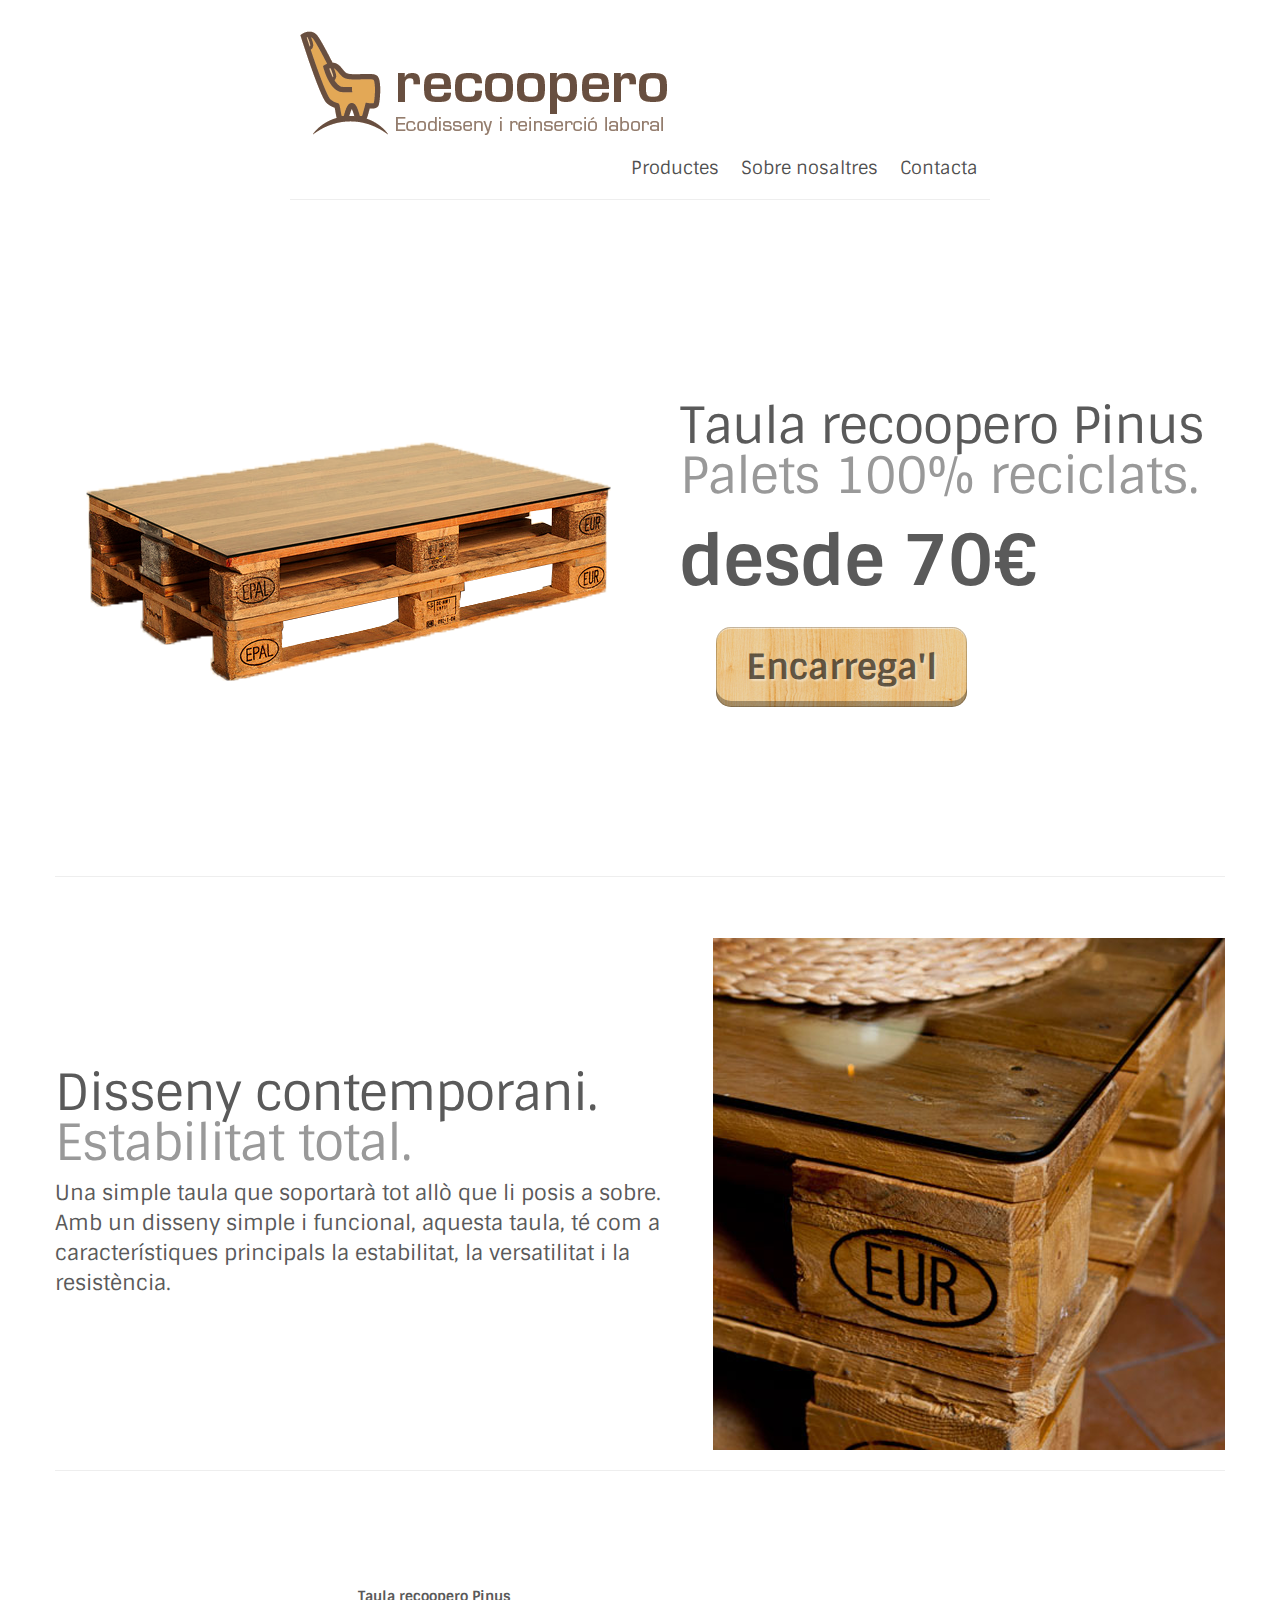
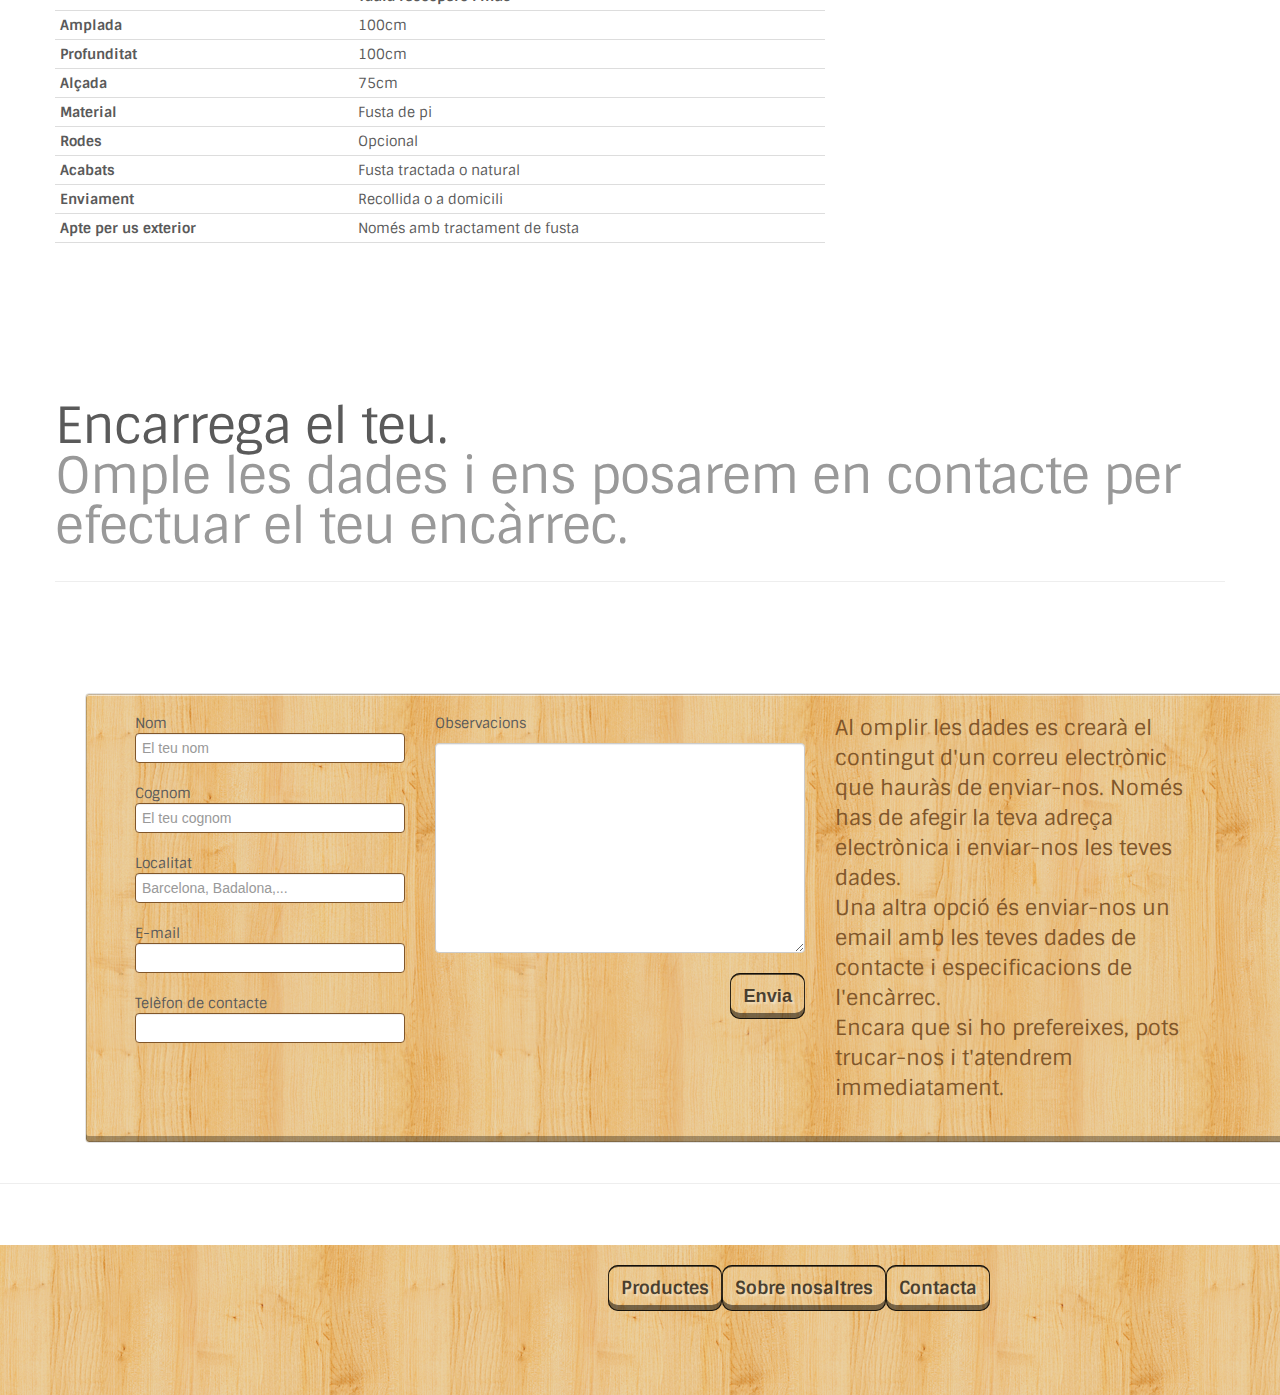
<file: taula-pinus.html>
<!DOCTYPE html>
<html lang="en">
  <head>
    <meta charset="utf-8">
    <title>recoopero</title>
    <meta name="viewport" content="width=device-width, initial-scale=1.0">
    <meta name="description" content="ecodisseny i reinserció laboral">
    <meta name="author" content="recoopero">

    <!-- Le styles -->
    <link href="assets/css/bootstrap.css" rel="stylesheet">
    <link href="assets/css/bootstrap-responsive.css" rel="stylesheet">
    <link href="assets/css/recoopero.css" rel="stylesheet">
    <link href='http://fonts.googleapis.com/css?family=Sintony:400,700' rel='stylesheet' type='text/css'>

    <!-- HTML5 shim, for IE6-8 support of HTML5 elements -->
    <!--[if lt IE 9]>
      <script src="../assets/js/html5shiv.js"></script>
    <![endif]-->

    <!-- Fav and touch icons -->
    <link rel="apple-touch-icon-precomposed" sizes="144x144" href="../assets/ico/apple-touch-icon-144-precomposed.png">
    <link rel="apple-touch-icon-precomposed" sizes="114x114" href="../assets/ico/apple-touch-icon-114-precomposed.png">
    <link rel="apple-touch-icon-precomposed" sizes="72x72" href="../assets/ico/apple-touch-icon-72-precomposed.png">
    <link rel="apple-touch-icon-precomposed" href="../assets/ico/apple-touch-icon-57-precomposed.png">
    <link rel="shortcut icon" href="assets/ico/favicon.png">
  </head>

  <body>

<!-- Navbar -->
    
    <div class="container-narrow">
    <a class="brand" href="index.html"><img src="assets/img/recooperologo.png"></a>
      <div class="masthead">
        <ul class="nav nav-pills pull-right">
          <li><a href="productes.html">Productes</a>
          <li><a href="sobre-nosaltres.html">Sobre nosaltres</a>
          <li><a  href="contacta.html">Contacta</a>          
        </ul>
      </div>
      <hr style="margin-top: 50px;">
    </div>  

  <!-- End of Navbar -->
    
  <!-- Caracteristiques Principals -->

      <div class="container">

      <div class="featurette">
        <img class="featurette-image pull-left" src="assets/img/productes/mesa2.png">
        <h2 class="featurette-heading">Taula recoopero Pinus<span class="muted"><br>Palets 100% reciclats.</span></h2><br>
        <h1 style="font-size:5.0em;"> desde 70€</h1>
        <a  class="btn-madera wood" href="#compra">Encarrega'l</a>
      </div>

      <hr class="featurette-divider">

      <div class="featurette">
        <img class="featurette-image pull-right" src="assets/img/productes/mesa3.png">
        <h2 class="featurette-heading">Disseny contemporani.<span class="muted"><br>Estabilitat total.</span></h2>
        <p class="lead">Una simple taula que soportarà tot allò que li posis a sobre. Amb un disseny simple i funcional, aquesta taula, té com a característiques principals la estabilitat, la versatilitat i la resistència.  </p>
      </div>

      <hr class="featurette-divider">

      <!-- Fi de caracterisiques principals -->

      <!-- Taula de especificacions -->
      
      <div class="container">
  <div class="row">
        <div class="span8 pull-left">
        <table class="table table-condensed table-hover">
          <thead>
            <tr>
              <th> </th>
              <th>Taula recoopero Pinus</th>
            </tr>
          </thead>
          <tbody>
            <tr>
              <td><b>Amplada</td>
              <td>100cm</td>
            </tr>
            <tr>
              <td><b>Profunditat</td>
              <td>100cm</td>
            </tr>
            <tr>
              <td><b>Alçada</td>
              <td>75cm</td>
            </tr>
            <tr>
              <td><b>Material</td>
              <td>Fusta de pi</td>
            </tr>
            <tr>
              <td><b>Rodes</td>
              <td>Opcional</td>
            </tr>
            <tr>
              <td><b>Acabats</td>
            <td>Fusta tractada o natural</td>
            </tr>
            <tr>
              <td><b>Enviament</td>
              <td>Recollida o a domicili</td>
            </tr>
            <tr>
              <td><b>Apte per us exterior</td>
              <td>Només amb tractament de fusta</td>
            </tr>
            <tr>
              <td> </td>
              <td></td>
            </tr>
          </tbody>
        </table>
      </div>
  </div>
</div>

    <!-- Fi de la Taula de especificacions -->

      <div id="compra" class="featurette">
        <h2 class="featurette-heading"> Encarrega el teu. <span class="muted"><br> Omple les dades i ens posarem en contacte per efectuar el teu encàrrec.</span></h2>
      </div>

      <!-- /END THE FEATURETTES -->

      
      <hr class="featurette-divider">
       
      <!-- Envia dades compra -->
       
       <div class="container">
      <form  class="well span12 pull-left wood"action="mailto:icurdu@gmail.com" enctype="text/plain" method="post">
      <div class="row"></div>
        <div class="span3">
        <p>Nom <input class="span3" name="Nom" type="text" id="Name"  placeholder="El teu nom" required></p>
        <p>Cognom <input class="span3" name="Cognom" type="text" id="Name"  placeholder="El teu cognom" required></p>
        <p>Localitat <input class="span3" name="Localitat" type="text" id="Name"  placeholder="Barcelona, Badalona,..." required></p>
        <p>E-mail <input class="span3" name="E-mail" type="text" id="E-mail"  required></p>
        <p>Telèfon de contacte <input class="span3" name="telefon" type="text" id="telefon"  required></p>
      </div>

        <div class="span4">
        <p>Observacions</p>
        <p><textarea class="span4" name="Observacions" cols="55" rows="10"
        id="Comment"></textarea></p>
        
        <p><input class="btn-maderita wood pull-right" type="submit" name="Submit" value="Envia"></p>
      </div>
      
      <div class="span4">
        <p class="lead" style="margin-left: 0px; color:#80562A">Al omplir les dades es crearà el contingut d'un correu electrònic que hauràs de enviar-nos. Només has de afegir la teva adreça electrònica i enviar-nos les teves dades. <br> Una altra opció és enviar-nos un email amb les teves dades de contacte i especificacions de l'encàrrec. <br> Encara que si ho prefereixes, pots trucar-nos i t'atendrem immediatament. </p>
      </div>

      </div>

      </form>

          </div>

      <!-- Fi de Envia dades compra -->

      <hr class="featurette-divider">

      <!-- FOOTER -->
      <!-- FOOTER -->
       <center>
        <footer>
      <div id="footer" class="wood">
      <div class="container-narrow">
        <div class="pull-center">
        <a  class="btn-maderita wood pull-center" href="contacta.html">Contacta</a>
        <a  class="btn-maderita wood pull-center" href="sobre-nosaltres.html">Sobre nosaltres</a>
        <a  class="btn-maderita wood pull-center" href="productes.html">Productes</a>
        </div>
      </center>
        
      </div>
    </div>
      </footer>

    </div><!-- /.container -->



    <!-- Le javascript
    ================================================== -->
    <!-- Placed at the end of the document so the pages load faster -->
    <script src="assets/js/jquery.js"></script>
    <script src="assets/js/bootstrap-transition.js"></script>
    <script src="assets/js/bootstrap-alert.js"></script>
    <script src="assets/js/bootstrap-modal.js"></script>
    <script src="assets/js/bootstrap-dropdown.js"></script>
    <script src="assets/js/bootstrap-scrollspy.js"></script>
    <script src="assets/js/bootstrap-tab.js"></script>
    <script src="assets/js/bootstrap-tooltip.js"></script>
    <script src="assets/js/bootstrap-popover.js"></script>
    <script src="assets/js/bootstrap-button.js"></script>
    <script src="assets/js/bootstrap-collapse.js"></script>
    <script src="assets/js/bootstrap-carousel.js"></script>
    <script src="assets/js/bootstrap-typeahead.js"></script>
    <script>
      !function ($) {
        $(function(){
          // carousel demo
          $('#myCarousel').carousel()
        })
      }(window.jQuery)
    </script>
  </body>
</html>
</file>
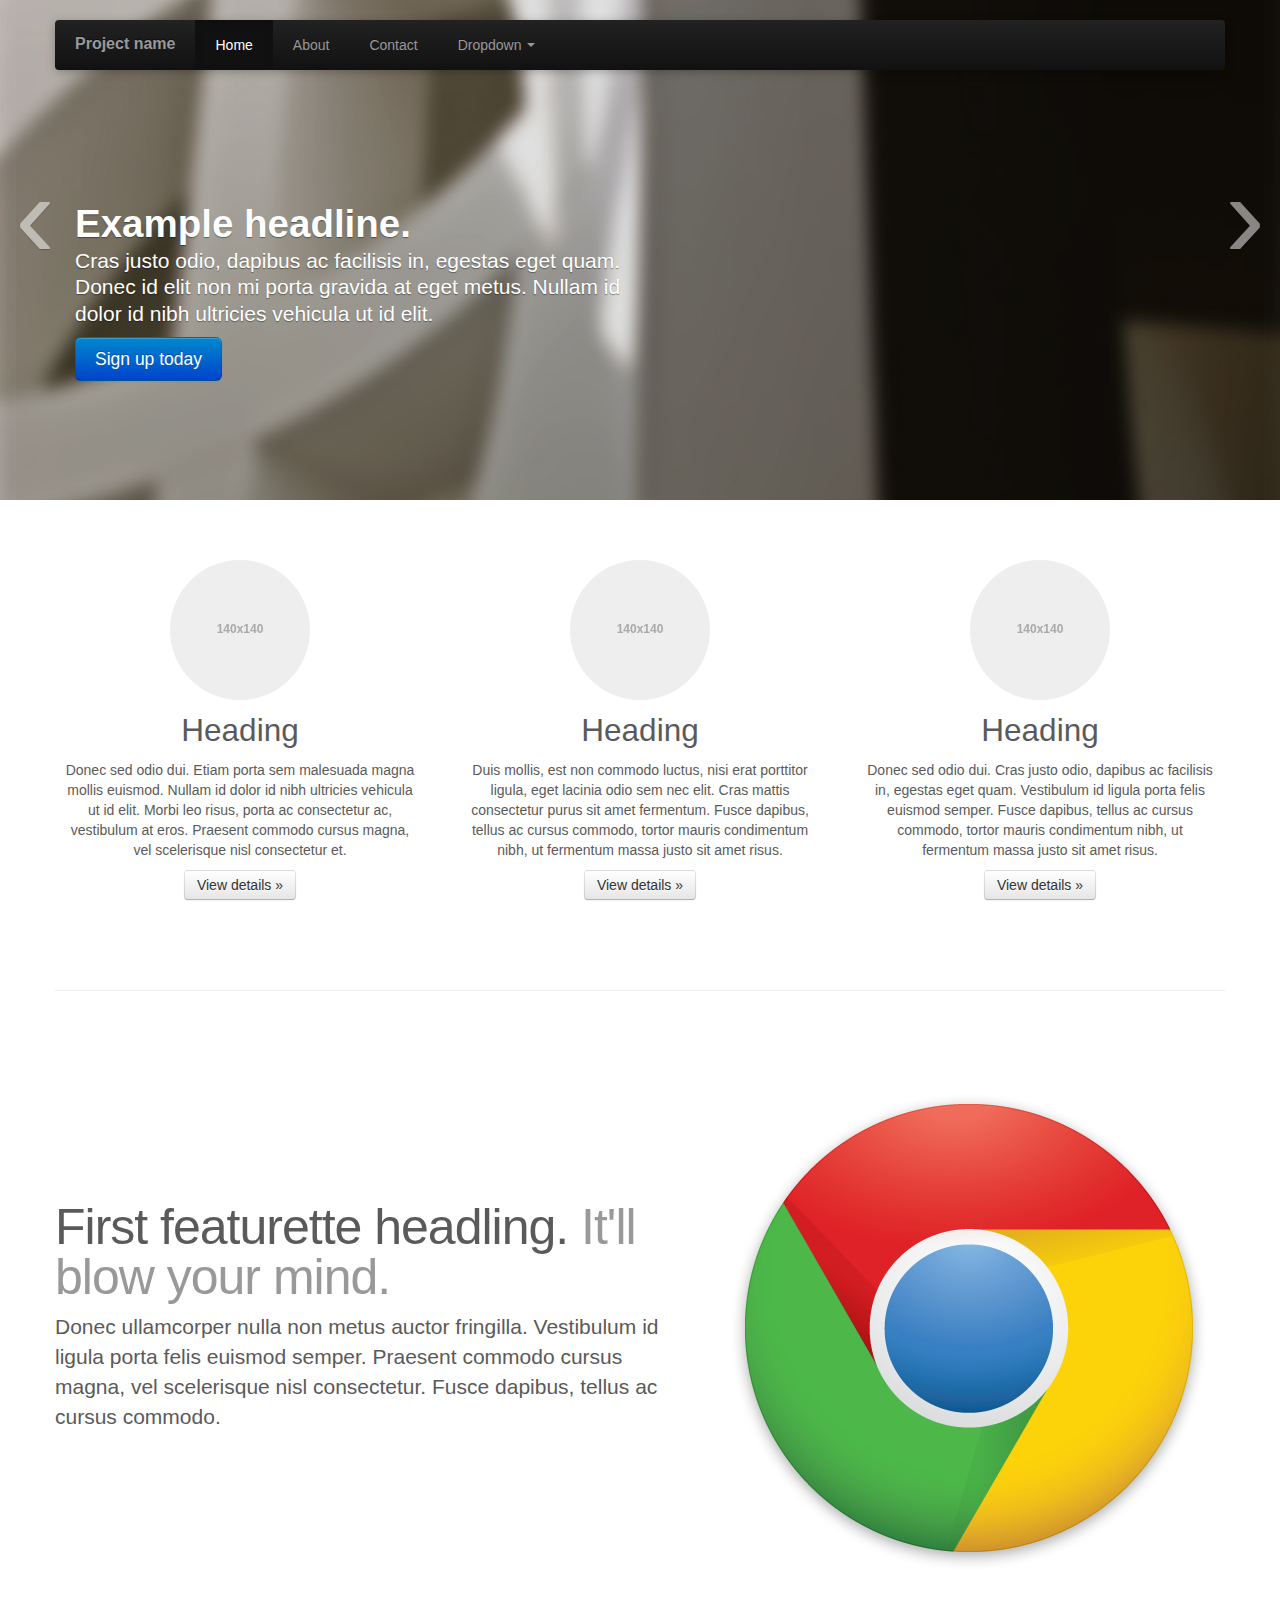
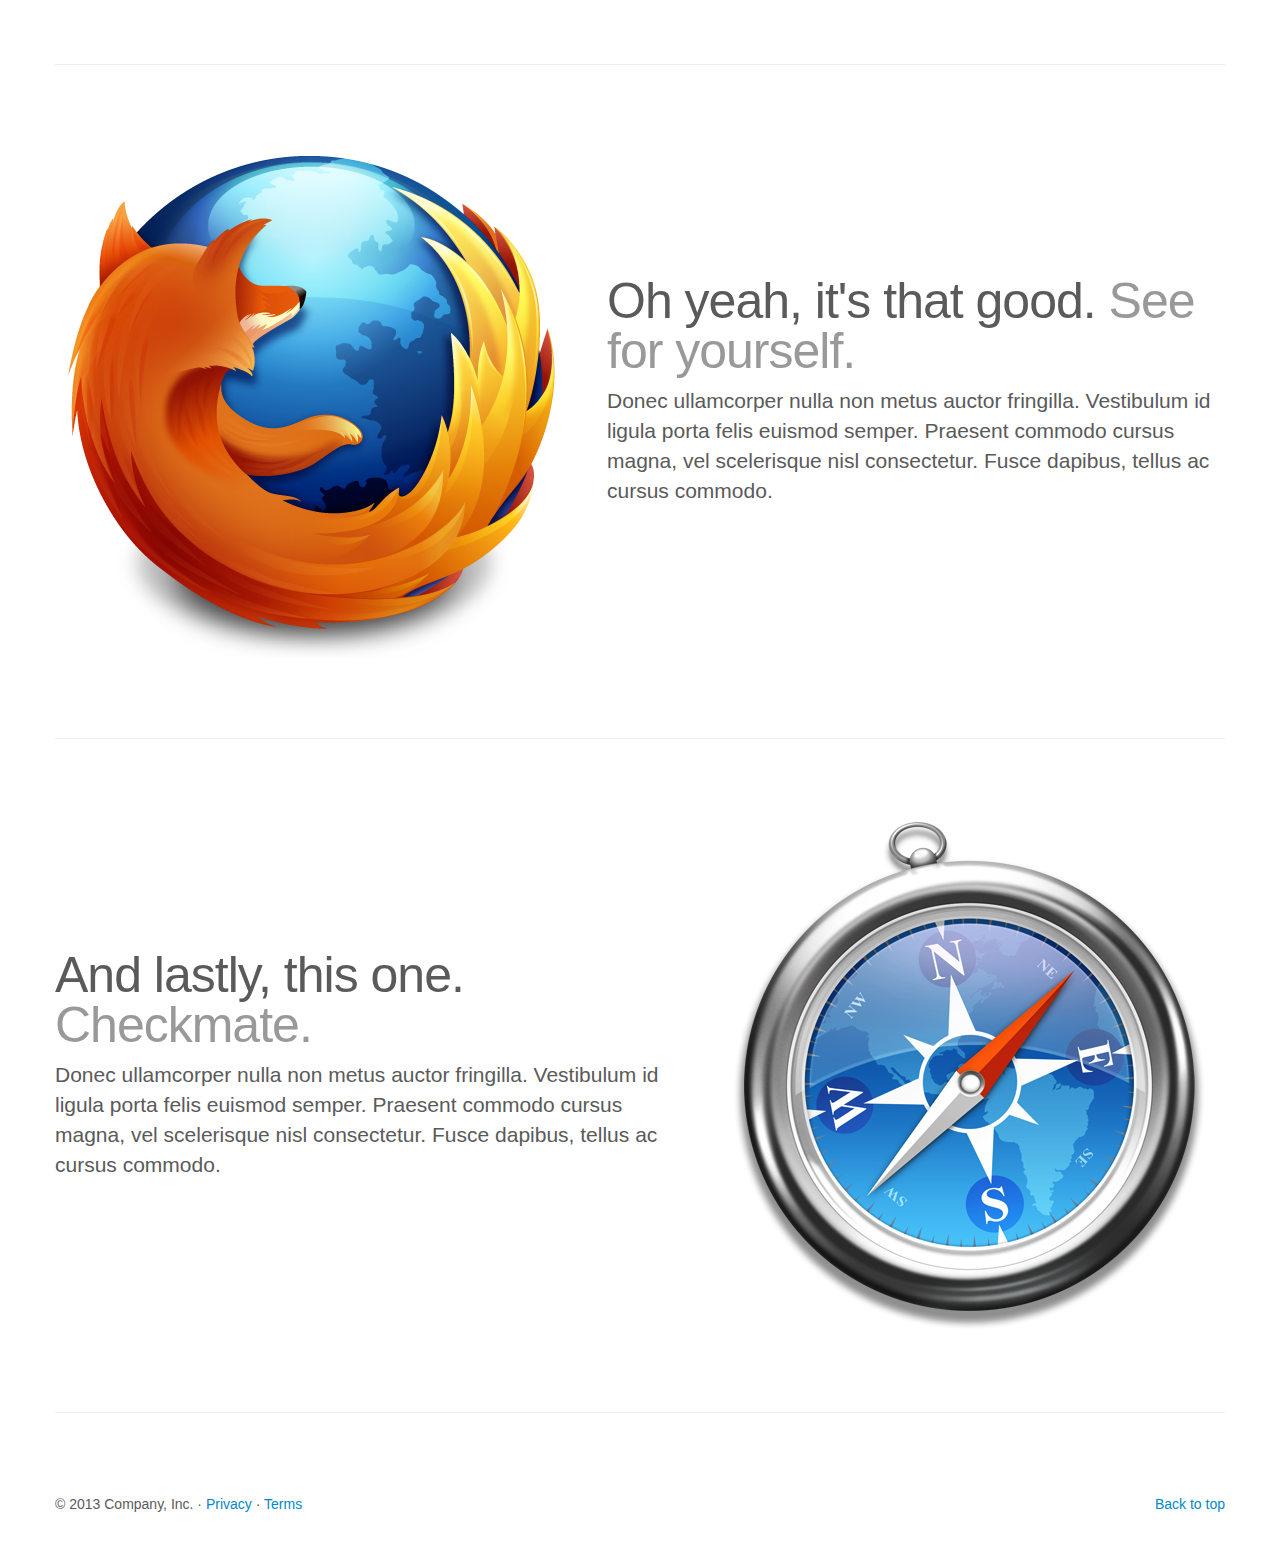
<file: bootstrap/docs/examples/carousel.html>
<!DOCTYPE html>
<html lang="en">
  <head>
    <meta charset="utf-8">
    <title>Carousel Template &middot; Bootstrap</title>
    <meta name="viewport" content="width=device-width, initial-scale=1.0">
    <meta name="description" content="">
    <meta name="author" content="">

    <!-- Le styles -->
    <link href="../assets/css/bootstrap.css" rel="stylesheet">
    <link href="../assets/css/bootstrap-responsive.css" rel="stylesheet">
    <style>

    /* GLOBAL STYLES
    -------------------------------------------------- */
    /* Padding below the footer and lighter body text */

    body {
      padding-bottom: 40px;
      color: #5a5a5a;
    }



    /* CUSTOMIZE THE NAVBAR
    -------------------------------------------------- */

    /* Special class on .container surrounding .navbar, used for positioning it into place. */
    .navbar-wrapper {
      position: absolute;
      top: 0;
      left: 0;
      right: 0;
      z-index: 10;
      margin-top: 20px;
      margin-bottom: -90px; /* Negative margin to pull up carousel. 90px is roughly margins and height of navbar. */
    }
    .navbar-wrapper .navbar {

    }

    /* Remove border and change up box shadow for more contrast */
    .navbar .navbar-inner {
      border: 0;
      -webkit-box-shadow: 0 2px 10px rgba(0,0,0,.25);
         -moz-box-shadow: 0 2px 10px rgba(0,0,0,.25);
              box-shadow: 0 2px 10px rgba(0,0,0,.25);
    }

    /* Downsize the brand/project name a bit */
    .navbar .brand {
      padding: 14px 20px 16px; /* Increase vertical padding to match navbar links */
      font-size: 16px;
      font-weight: bold;
      text-shadow: 0 -1px 0 rgba(0,0,0,.5);
    }

    /* Navbar links: increase padding for taller navbar */
    .navbar .nav > li > a {
      padding: 15px 20px;
    }

    /* Offset the responsive button for proper vertical alignment */
    .navbar .btn-navbar {
      margin-top: 10px;
    }



    /* CUSTOMIZE THE CAROUSEL
    -------------------------------------------------- */

    /* Carousel base class */
    .carousel {
      margin-bottom: 60px;
    }

    .carousel .container {
      position: relative;
      z-index: 9;
    }

    .carousel-control {
      height: 80px;
      margin-top: 0;
      font-size: 120px;
      text-shadow: 0 1px 1px rgba(0,0,0,.4);
      background-color: transparent;
      border: 0;
      z-index: 10;
    }

    .carousel .item {
      height: 500px;
    }
    .carousel img {
      position: absolute;
      top: 0;
      left: 0;
      min-width: 100%;
      height: 500px;
    }

    .carousel-caption {
      background-color: transparent;
      position: static;
      max-width: 550px;
      padding: 0 20px;
      margin-top: 200px;
    }
    .carousel-caption h1,
    .carousel-caption .lead {
      margin: 0;
      line-height: 1.25;
      color: #fff;
      text-shadow: 0 1px 1px rgba(0,0,0,.4);
    }
    .carousel-caption .btn {
      margin-top: 10px;
    }



    /* MARKETING CONTENT
    -------------------------------------------------- */

    /* Center align the text within the three columns below the carousel */
    .marketing .span4 {
      text-align: center;
    }
    .marketing h2 {
      font-weight: normal;
    }
    .marketing .span4 p {
      margin-left: 10px;
      margin-right: 10px;
    }


    /* Featurettes
    ------------------------- */

    .featurette-divider {
      margin: 80px 0; /* Space out the Bootstrap <hr> more */
    }
    .featurette {
      padding-top: 120px; /* Vertically center images part 1: add padding above and below text. */
      overflow: hidden; /* Vertically center images part 2: clear their floats. */
    }
    .featurette-image {
      margin-top: -120px; /* Vertically center images part 3: negative margin up the image the same amount of the padding to center it. */
    }

    /* Give some space on the sides of the floated elements so text doesn't run right into it. */
    .featurette-image.pull-left {
      margin-right: 40px;
    }
    .featurette-image.pull-right {
      margin-left: 40px;
    }

    /* Thin out the marketing headings */
    .featurette-heading {
      font-size: 50px;
      font-weight: 300;
      line-height: 1;
      letter-spacing: -1px;
    }



    /* RESPONSIVE CSS
    -------------------------------------------------- */

    @media (max-width: 979px) {

      .container.navbar-wrapper {
        margin-bottom: 0;
        width: auto;
      }
      .navbar-inner {
        border-radius: 0;
        margin: -20px 0;
      }

      .carousel .item {
        height: 500px;
      }
      .carousel img {
        width: auto;
        height: 500px;
      }

      .featurette {
        height: auto;
        padding: 0;
      }
      .featurette-image.pull-left,
      .featurette-image.pull-right {
        display: block;
        float: none;
        max-width: 40%;
        margin: 0 auto 20px;
      }
    }


    @media (max-width: 767px) {

      .navbar-inner {
        margin: -20px;
      }

      .carousel {
        margin-left: -20px;
        margin-right: -20px;
      }
      .carousel .container {

      }
      .carousel .item {
        height: 300px;
      }
      .carousel img {
        height: 300px;
      }
      .carousel-caption {
        width: 65%;
        padding: 0 70px;
        margin-top: 100px;
      }
      .carousel-caption h1 {
        font-size: 30px;
      }
      .carousel-caption .lead,
      .carousel-caption .btn {
        font-size: 18px;
      }

      .marketing .span4 + .span4 {
        margin-top: 40px;
      }

      .featurette-heading {
        font-size: 30px;
      }
      .featurette .lead {
        font-size: 18px;
        line-height: 1.5;
      }

    }
    </style>

    <!-- HTML5 shim, for IE6-8 support of HTML5 elements -->
    <!--[if lt IE 9]>
      <script src="../assets/js/html5shiv.js"></script>
    <![endif]-->

    <!-- Fav and touch icons -->
    <link rel="apple-touch-icon-precomposed" sizes="144x144" href="../assets/ico/apple-touch-icon-144-precomposed.png">
    <link rel="apple-touch-icon-precomposed" sizes="114x114" href="../assets/ico/apple-touch-icon-114-precomposed.png">
      <link rel="apple-touch-icon-precomposed" sizes="72x72" href="../assets/ico/apple-touch-icon-72-precomposed.png">
                    <link rel="apple-touch-icon-precomposed" href="../assets/ico/apple-touch-icon-57-precomposed.png">
                                   <link rel="shortcut icon" href="../assets/ico/favicon.png">
  </head>

  <body>



    <!-- NAVBAR
    ================================================== -->
    <div class="navbar-wrapper">
      <!-- Wrap the .navbar in .container to center it within the absolutely positioned parent. -->
      <div class="container">

        <div class="navbar navbar-inverse">
          <div class="navbar-inner">
            <!-- Responsive Navbar Part 1: Button for triggering responsive navbar (not covered in tutorial). Include responsive CSS to utilize. -->
            <button type="button" class="btn btn-navbar" data-toggle="collapse" data-target=".nav-collapse">
              <span class="icon-bar"></span>
              <span class="icon-bar"></span>
              <span class="icon-bar"></span>
            </button>
            <a class="brand" href="#">Project name</a>
            <!-- Responsive Navbar Part 2: Place all navbar contents you want collapsed withing .navbar-collapse.collapse. -->
            <div class="nav-collapse collapse">
              <ul class="nav">
                <li class="active"><a href="#">Home</a></li>
                <li><a href="#about">About</a></li>
                <li><a href="#contact">Contact</a></li>
                <!-- Read about Bootstrap dropdowns at http://twbs.github.com/bootstrap/javascript.html#dropdowns -->
                <li class="dropdown">
                  <a href="#" class="dropdown-toggle" data-toggle="dropdown">Dropdown <b class="caret"></b></a>
                  <ul class="dropdown-menu">
                    <li><a href="#">Action</a></li>
                    <li><a href="#">Another action</a></li>
                    <li><a href="#">Something else here</a></li>
                    <li class="divider"></li>
                    <li class="nav-header">Nav header</li>
                    <li><a href="#">Separated link</a></li>
                    <li><a href="#">One more separated link</a></li>
                  </ul>
                </li>
              </ul>
            </div><!--/.nav-collapse -->
          </div><!-- /.navbar-inner -->
        </div><!-- /.navbar -->

      </div> <!-- /.container -->
    </div><!-- /.navbar-wrapper -->



    <!-- Carousel
    ================================================== -->
    <div id="myCarousel" class="carousel slide">
      <div class="carousel-inner">
        <div class="item active">
          <img src="../assets/img/examples/slide-01.jpg" alt="">
          <div class="container">
            <div class="carousel-caption">
              <h1>Example headline.</h1>
              <p class="lead">Cras justo odio, dapibus ac facilisis in, egestas eget quam. Donec id elit non mi porta gravida at eget metus. Nullam id dolor id nibh ultricies vehicula ut id elit.</p>
              <a class="btn btn-large btn-primary" href="#">Sign up today</a>
            </div>
          </div>
        </div>
        <div class="item">
          <img src="../assets/img/examples/slide-02.jpg" alt="">
          <div class="container">
            <div class="carousel-caption">
              <h1>Another example headline.</h1>
              <p class="lead">Cras justo odio, dapibus ac facilisis in, egestas eget quam. Donec id elit non mi porta gravida at eget metus. Nullam id dolor id nibh ultricies vehicula ut id elit.</p>
              <a class="btn btn-large btn-primary" href="#">Learn more</a>
            </div>
          </div>
        </div>
        <div class="item">
          <img src="../assets/img/examples/slide-03.jpg" alt="">
          <div class="container">
            <div class="carousel-caption">
              <h1>One more for good measure.</h1>
              <p class="lead">Cras justo odio, dapibus ac facilisis in, egestas eget quam. Donec id elit non mi porta gravida at eget metus. Nullam id dolor id nibh ultricies vehicula ut id elit.</p>
              <a class="btn btn-large btn-primary" href="#">Browse gallery</a>
            </div>
          </div>
        </div>
      </div>
      <a class="left carousel-control" href="#myCarousel" data-slide="prev">&lsaquo;</a>
      <a class="right carousel-control" href="#myCarousel" data-slide="next">&rsaquo;</a>
    </div><!-- /.carousel -->



    <!-- Marketing messaging and featurettes
    ================================================== -->
    <!-- Wrap the rest of the page in another container to center all the content. -->

    <div class="container marketing">

      <!-- Three columns of text below the carousel -->
      <div class="row">
        <div class="span4">
          <img class="img-circle" data-src="holder.js/140x140">
          <h2>Heading</h2>
          <p>Donec sed odio dui. Etiam porta sem malesuada magna mollis euismod. Nullam id dolor id nibh ultricies vehicula ut id elit. Morbi leo risus, porta ac consectetur ac, vestibulum at eros. Praesent commodo cursus magna, vel scelerisque nisl consectetur et.</p>
          <p><a class="btn" href="#">View details &raquo;</a></p>
        </div><!-- /.span4 -->
        <div class="span4">
          <img class="img-circle" data-src="holder.js/140x140">
          <h2>Heading</h2>
          <p>Duis mollis, est non commodo luctus, nisi erat porttitor ligula, eget lacinia odio sem nec elit. Cras mattis consectetur purus sit amet fermentum. Fusce dapibus, tellus ac cursus commodo, tortor mauris condimentum nibh, ut fermentum massa justo sit amet risus.</p>
          <p><a class="btn" href="#">View details &raquo;</a></p>
        </div><!-- /.span4 -->
        <div class="span4">
          <img class="img-circle" data-src="holder.js/140x140">
          <h2>Heading</h2>
          <p>Donec sed odio dui. Cras justo odio, dapibus ac facilisis in, egestas eget quam. Vestibulum id ligula porta felis euismod semper. Fusce dapibus, tellus ac cursus commodo, tortor mauris condimentum nibh, ut fermentum massa justo sit amet risus.</p>
          <p><a class="btn" href="#">View details &raquo;</a></p>
        </div><!-- /.span4 -->
      </div><!-- /.row -->


      <!-- START THE FEATURETTES -->

      <hr class="featurette-divider">

      <div class="featurette">
        <img class="featurette-image pull-right" src="../assets/img/examples/browser-icon-chrome.png">
        <h2 class="featurette-heading">First featurette headling. <span class="muted">It'll blow your mind.</span></h2>
        <p class="lead">Donec ullamcorper nulla non metus auctor fringilla. Vestibulum id ligula porta felis euismod semper. Praesent commodo cursus magna, vel scelerisque nisl consectetur. Fusce dapibus, tellus ac cursus commodo.</p>
      </div>

      <hr class="featurette-divider">

      <div class="featurette">
        <img class="featurette-image pull-left" src="../assets/img/examples/browser-icon-firefox.png">
        <h2 class="featurette-heading">Oh yeah, it's that good. <span class="muted">See for yourself.</span></h2>
        <p class="lead">Donec ullamcorper nulla non metus auctor fringilla. Vestibulum id ligula porta felis euismod semper. Praesent commodo cursus magna, vel scelerisque nisl consectetur. Fusce dapibus, tellus ac cursus commodo.</p>
      </div>

      <hr class="featurette-divider">

      <div class="featurette">
        <img class="featurette-image pull-right" src="../assets/img/examples/browser-icon-safari.png">
        <h2 class="featurette-heading">And lastly, this one. <span class="muted">Checkmate.</span></h2>
        <p class="lead">Donec ullamcorper nulla non metus auctor fringilla. Vestibulum id ligula porta felis euismod semper. Praesent commodo cursus magna, vel scelerisque nisl consectetur. Fusce dapibus, tellus ac cursus commodo.</p>
      </div>

      <hr class="featurette-divider">

      <!-- /END THE FEATURETTES -->


      <!-- FOOTER -->
      <footer>
        <p class="pull-right"><a href="#">Back to top</a></p>
        <p>&copy; 2013 Company, Inc. &middot; <a href="#">Privacy</a> &middot; <a href="#">Terms</a></p>
      </footer>

    </div><!-- /.container -->



    <!-- Le javascript
    ================================================== -->
    <!-- Placed at the end of the document so the pages load faster -->
    <script src="../assets/js/jquery.js"></script>
    <script src="../assets/js/bootstrap-transition.js"></script>
    <script src="../assets/js/bootstrap-alert.js"></script>
    <script src="../assets/js/bootstrap-modal.js"></script>
    <script src="../assets/js/bootstrap-dropdown.js"></script>
    <script src="../assets/js/bootstrap-scrollspy.js"></script>
    <script src="../assets/js/bootstrap-tab.js"></script>
    <script src="../assets/js/bootstrap-tooltip.js"></script>
    <script src="../assets/js/bootstrap-popover.js"></script>
    <script src="../assets/js/bootstrap-button.js"></script>
    <script src="../assets/js/bootstrap-collapse.js"></script>
    <script src="../assets/js/bootstrap-carousel.js"></script>
    <script src="../assets/js/bootstrap-typeahead.js"></script>
    <script>
      !function ($) {
        $(function(){
          // carousel demo
          $('#myCarousel').carousel()
        })
      }(window.jQuery)
    </script>
    <script src="../assets/js/holder/holder.js"></script>
  </body>
</html>
</file>
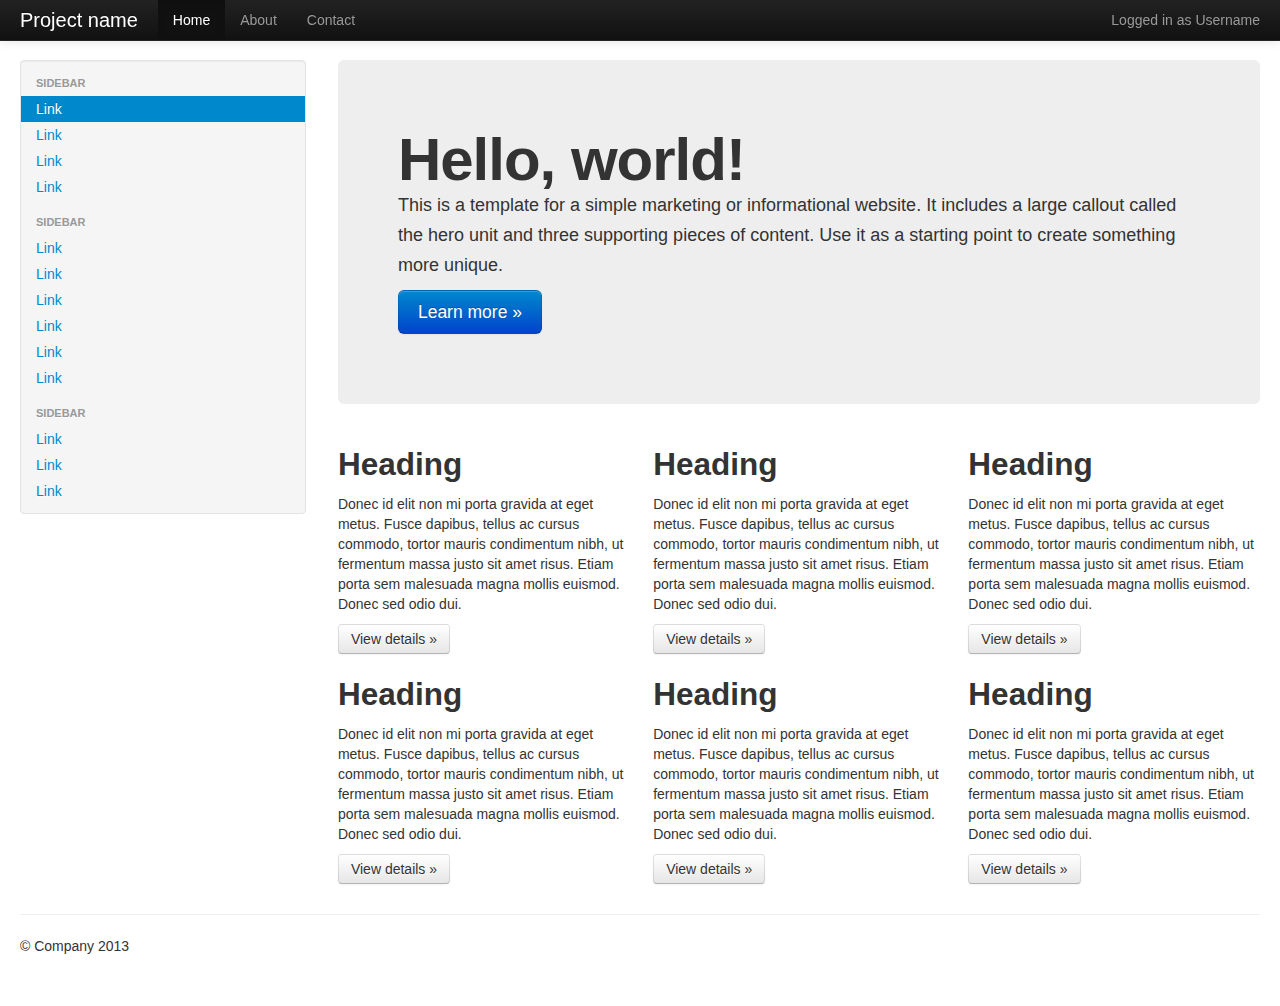
<file: bootstrap/docs/examples/fluid.html>
<!DOCTYPE html>
<html lang="en">
  <head>
    <meta charset="utf-8">
    <title>Bootstrap, from Twitter</title>
    <meta name="viewport" content="width=device-width, initial-scale=1.0">
    <meta name="description" content="">
    <meta name="author" content="">

    <!-- Le styles -->
    <link href="../assets/css/bootstrap.css" rel="stylesheet">
    <style type="text/css">
      body {
        padding-top: 60px;
        padding-bottom: 40px;
      }
      .sidebar-nav {
        padding: 9px 0;
      }

      @media (max-width: 980px) {
        /* Enable use of floated navbar text */
        .navbar-text.pull-right {
          float: none;
          padding-left: 5px;
          padding-right: 5px;
        }
      }
    </style>
    <link href="../assets/css/bootstrap-responsive.css" rel="stylesheet">

    <!-- HTML5 shim, for IE6-8 support of HTML5 elements -->
    <!--[if lt IE 9]>
      <script src="../assets/js/html5shiv.js"></script>
    <![endif]-->

    <!-- Fav and touch icons -->
    <link rel="apple-touch-icon-precomposed" sizes="144x144" href="../assets/ico/apple-touch-icon-144-precomposed.png">
    <link rel="apple-touch-icon-precomposed" sizes="114x114" href="../assets/ico/apple-touch-icon-114-precomposed.png">
      <link rel="apple-touch-icon-precomposed" sizes="72x72" href="../assets/ico/apple-touch-icon-72-precomposed.png">
                    <link rel="apple-touch-icon-precomposed" href="../assets/ico/apple-touch-icon-57-precomposed.png">
                                   <link rel="shortcut icon" href="../assets/ico/favicon.png">
  </head>

  <body>

    <div class="navbar navbar-inverse navbar-fixed-top">
      <div class="navbar-inner">
        <div class="container-fluid">
          <button type="button" class="btn btn-navbar" data-toggle="collapse" data-target=".nav-collapse">
            <span class="icon-bar"></span>
            <span class="icon-bar"></span>
            <span class="icon-bar"></span>
          </button>
          <a class="brand" href="#">Project name</a>
          <div class="nav-collapse collapse">
            <p class="navbar-text pull-right">
              Logged in as <a href="#" class="navbar-link">Username</a>
            </p>
            <ul class="nav">
              <li class="active"><a href="#">Home</a></li>
              <li><a href="#about">About</a></li>
              <li><a href="#contact">Contact</a></li>
            </ul>
          </div><!--/.nav-collapse -->
        </div>
      </div>
    </div>

    <div class="container-fluid">
      <div class="row-fluid">
        <div class="span3">
          <div class="well sidebar-nav">
            <ul class="nav nav-list">
              <li class="nav-header">Sidebar</li>
              <li class="active"><a href="#">Link</a></li>
              <li><a href="#">Link</a></li>
              <li><a href="#">Link</a></li>
              <li><a href="#">Link</a></li>
              <li class="nav-header">Sidebar</li>
              <li><a href="#">Link</a></li>
              <li><a href="#">Link</a></li>
              <li><a href="#">Link</a></li>
              <li><a href="#">Link</a></li>
              <li><a href="#">Link</a></li>
              <li><a href="#">Link</a></li>
              <li class="nav-header">Sidebar</li>
              <li><a href="#">Link</a></li>
              <li><a href="#">Link</a></li>
              <li><a href="#">Link</a></li>
            </ul>
          </div><!--/.well -->
        </div><!--/span-->
        <div class="span9">
          <div class="hero-unit">
            <h1>Hello, world!</h1>
            <p>This is a template for a simple marketing or informational website. It includes a large callout called the hero unit and three supporting pieces of content. Use it as a starting point to create something more unique.</p>
            <p><a href="#" class="btn btn-primary btn-large">Learn more &raquo;</a></p>
          </div>
          <div class="row-fluid">
            <div class="span4">
              <h2>Heading</h2>
              <p>Donec id elit non mi porta gravida at eget metus. Fusce dapibus, tellus ac cursus commodo, tortor mauris condimentum nibh, ut fermentum massa justo sit amet risus. Etiam porta sem malesuada magna mollis euismod. Donec sed odio dui. </p>
              <p><a class="btn" href="#">View details &raquo;</a></p>
            </div><!--/span-->
            <div class="span4">
              <h2>Heading</h2>
              <p>Donec id elit non mi porta gravida at eget metus. Fusce dapibus, tellus ac cursus commodo, tortor mauris condimentum nibh, ut fermentum massa justo sit amet risus. Etiam porta sem malesuada magna mollis euismod. Donec sed odio dui. </p>
              <p><a class="btn" href="#">View details &raquo;</a></p>
            </div><!--/span-->
            <div class="span4">
              <h2>Heading</h2>
              <p>Donec id elit non mi porta gravida at eget metus. Fusce dapibus, tellus ac cursus commodo, tortor mauris condimentum nibh, ut fermentum massa justo sit amet risus. Etiam porta sem malesuada magna mollis euismod. Donec sed odio dui. </p>
              <p><a class="btn" href="#">View details &raquo;</a></p>
            </div><!--/span-->
          </div><!--/row-->
          <div class="row-fluid">
            <div class="span4">
              <h2>Heading</h2>
              <p>Donec id elit non mi porta gravida at eget metus. Fusce dapibus, tellus ac cursus commodo, tortor mauris condimentum nibh, ut fermentum massa justo sit amet risus. Etiam porta sem malesuada magna mollis euismod. Donec sed odio dui. </p>
              <p><a class="btn" href="#">View details &raquo;</a></p>
            </div><!--/span-->
            <div class="span4">
              <h2>Heading</h2>
              <p>Donec id elit non mi porta gravida at eget metus. Fusce dapibus, tellus ac cursus commodo, tortor mauris condimentum nibh, ut fermentum massa justo sit amet risus. Etiam porta sem malesuada magna mollis euismod. Donec sed odio dui. </p>
              <p><a class="btn" href="#">View details &raquo;</a></p>
            </div><!--/span-->
            <div class="span4">
              <h2>Heading</h2>
              <p>Donec id elit non mi porta gravida at eget metus. Fusce dapibus, tellus ac cursus commodo, tortor mauris condimentum nibh, ut fermentum massa justo sit amet risus. Etiam porta sem malesuada magna mollis euismod. Donec sed odio dui. </p>
              <p><a class="btn" href="#">View details &raquo;</a></p>
            </div><!--/span-->
          </div><!--/row-->
        </div><!--/span-->
      </div><!--/row-->

      <hr>

      <footer>
        <p>&copy; Company 2013</p>
      </footer>

    </div><!--/.fluid-container-->

    <!-- Le javascript
    ================================================== -->
    <!-- Placed at the end of the document so the pages load faster -->
    <script src="../assets/js/jquery.js"></script>
    <script src="../assets/js/bootstrap-transition.js"></script>
    <script src="../assets/js/bootstrap-alert.js"></script>
    <script src="../assets/js/bootstrap-modal.js"></script>
    <script src="../assets/js/bootstrap-dropdown.js"></script>
    <script src="../assets/js/bootstrap-scrollspy.js"></script>
    <script src="../assets/js/bootstrap-tab.js"></script>
    <script src="../assets/js/bootstrap-tooltip.js"></script>
    <script src="../assets/js/bootstrap-popover.js"></script>
    <script src="../assets/js/bootstrap-button.js"></script>
    <script src="../assets/js/bootstrap-collapse.js"></script>
    <script src="../assets/js/bootstrap-carousel.js"></script>
    <script src="../assets/js/bootstrap-typeahead.js"></script>

  </body>
</html>
</file>
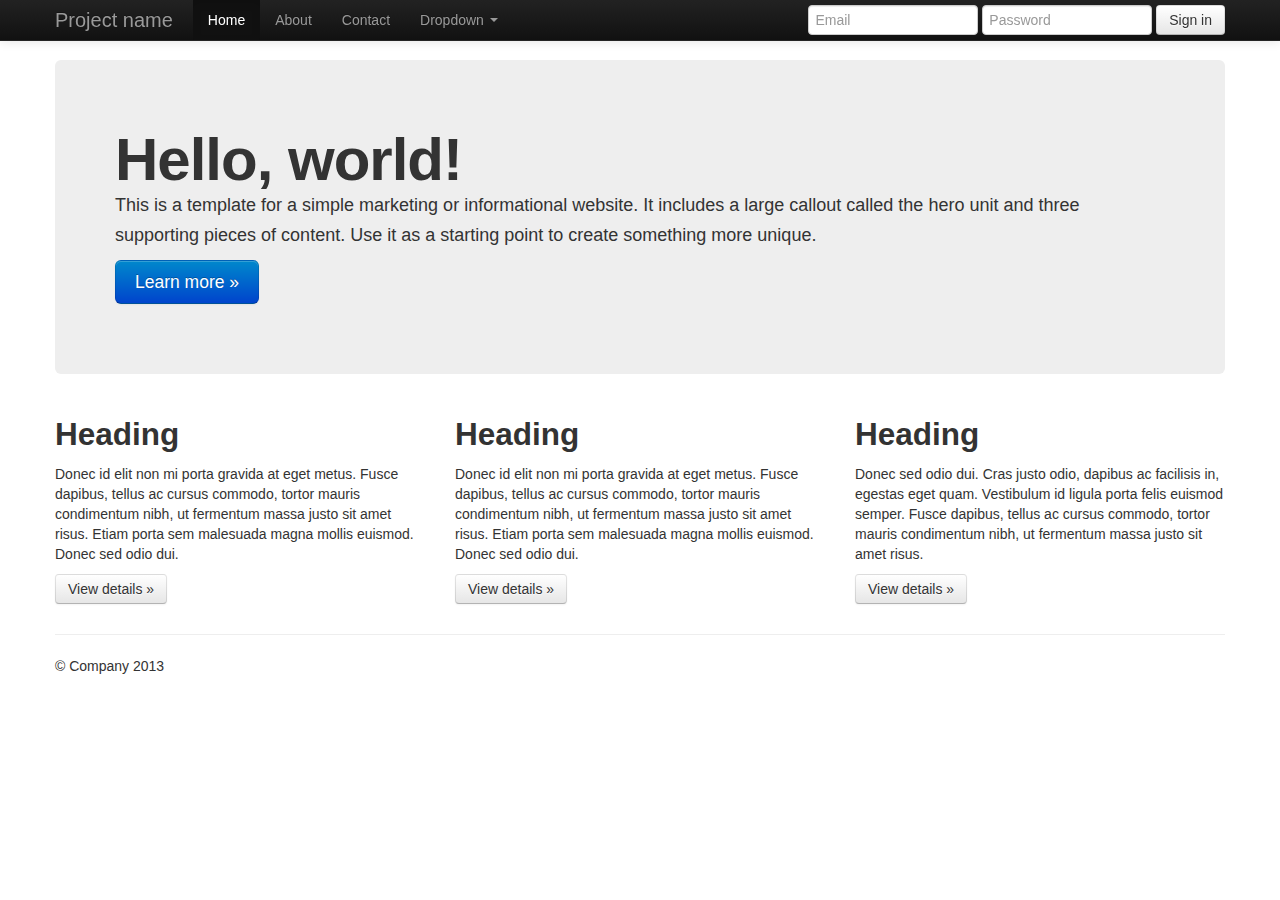
<file: bootstrap/docs/examples/hero.html>
<!DOCTYPE html>
<html lang="en">
  <head>
    <meta charset="utf-8">
    <title>Bootstrap, from Twitter</title>
    <meta name="viewport" content="width=device-width, initial-scale=1.0">
    <meta name="description" content="">
    <meta name="author" content="">

    <!-- Le styles -->
    <link href="../assets/css/bootstrap.css" rel="stylesheet">
    <style type="text/css">
      body {
        padding-top: 60px;
        padding-bottom: 40px;
      }
    </style>
    <link href="../assets/css/bootstrap-responsive.css" rel="stylesheet">

    <!-- HTML5 shim, for IE6-8 support of HTML5 elements -->
    <!--[if lt IE 9]>
      <script src="../assets/js/html5shiv.js"></script>
    <![endif]-->

    <!-- Fav and touch icons -->
    <link rel="apple-touch-icon-precomposed" sizes="144x144" href="../assets/ico/apple-touch-icon-144-precomposed.png">
    <link rel="apple-touch-icon-precomposed" sizes="114x114" href="../assets/ico/apple-touch-icon-114-precomposed.png">
      <link rel="apple-touch-icon-precomposed" sizes="72x72" href="../assets/ico/apple-touch-icon-72-precomposed.png">
                    <link rel="apple-touch-icon-precomposed" href="../assets/ico/apple-touch-icon-57-precomposed.png">
                                   <link rel="shortcut icon" href="../assets/ico/favicon.png">
  </head>

  <body>

    <div class="navbar navbar-inverse navbar-fixed-top">
      <div class="navbar-inner">
        <div class="container">
          <button type="button" class="btn btn-navbar" data-toggle="collapse" data-target=".nav-collapse">
            <span class="icon-bar"></span>
            <span class="icon-bar"></span>
            <span class="icon-bar"></span>
          </button>
          <a class="brand" href="#">Project name</a>
          <div class="nav-collapse collapse">
            <ul class="nav">
              <li class="active"><a href="#">Home</a></li>
              <li><a href="#about">About</a></li>
              <li><a href="#contact">Contact</a></li>
              <li class="dropdown">
                <a href="#" class="dropdown-toggle" data-toggle="dropdown">Dropdown <b class="caret"></b></a>
                <ul class="dropdown-menu">
                  <li><a href="#">Action</a></li>
                  <li><a href="#">Another action</a></li>
                  <li><a href="#">Something else here</a></li>
                  <li class="divider"></li>
                  <li class="nav-header">Nav header</li>
                  <li><a href="#">Separated link</a></li>
                  <li><a href="#">One more separated link</a></li>
                </ul>
              </li>
            </ul>
            <form class="navbar-form pull-right">
              <input class="span2" type="text" placeholder="Email">
              <input class="span2" type="password" placeholder="Password">
              <button type="submit" class="btn">Sign in</button>
            </form>
          </div><!--/.nav-collapse -->
        </div>
      </div>
    </div>

    <div class="container">

      <!-- Main hero unit for a primary marketing message or call to action -->
      <div class="hero-unit">
        <h1>Hello, world!</h1>
        <p>This is a template for a simple marketing or informational website. It includes a large callout called the hero unit and three supporting pieces of content. Use it as a starting point to create something more unique.</p>
        <p><a href="#" class="btn btn-primary btn-large">Learn more &raquo;</a></p>
      </div>

      <!-- Example row of columns -->
      <div class="row">
        <div class="span4">
          <h2>Heading</h2>
          <p>Donec id elit non mi porta gravida at eget metus. Fusce dapibus, tellus ac cursus commodo, tortor mauris condimentum nibh, ut fermentum massa justo sit amet risus. Etiam porta sem malesuada magna mollis euismod. Donec sed odio dui. </p>
          <p><a class="btn" href="#">View details &raquo;</a></p>
        </div>
        <div class="span4">
          <h2>Heading</h2>
          <p>Donec id elit non mi porta gravida at eget metus. Fusce dapibus, tellus ac cursus commodo, tortor mauris condimentum nibh, ut fermentum massa justo sit amet risus. Etiam porta sem malesuada magna mollis euismod. Donec sed odio dui. </p>
          <p><a class="btn" href="#">View details &raquo;</a></p>
       </div>
        <div class="span4">
          <h2>Heading</h2>
          <p>Donec sed odio dui. Cras justo odio, dapibus ac facilisis in, egestas eget quam. Vestibulum id ligula porta felis euismod semper. Fusce dapibus, tellus ac cursus commodo, tortor mauris condimentum nibh, ut fermentum massa justo sit amet risus.</p>
          <p><a class="btn" href="#">View details &raquo;</a></p>
        </div>
      </div>

      <hr>

      <footer>
        <p>&copy; Company 2013</p>
      </footer>

    </div> <!-- /container -->

    <!-- Le javascript
    ================================================== -->
    <!-- Placed at the end of the document so the pages load faster -->
    <script src="../assets/js/jquery.js"></script>
    <script src="../assets/js/bootstrap-transition.js"></script>
    <script src="../assets/js/bootstrap-alert.js"></script>
    <script src="../assets/js/bootstrap-modal.js"></script>
    <script src="../assets/js/bootstrap-dropdown.js"></script>
    <script src="../assets/js/bootstrap-scrollspy.js"></script>
    <script src="../assets/js/bootstrap-tab.js"></script>
    <script src="../assets/js/bootstrap-tooltip.js"></script>
    <script src="../assets/js/bootstrap-popover.js"></script>
    <script src="../assets/js/bootstrap-button.js"></script>
    <script src="../assets/js/bootstrap-collapse.js"></script>
    <script src="../assets/js/bootstrap-carousel.js"></script>
    <script src="../assets/js/bootstrap-typeahead.js"></script>

  </body>
</html>
</file>
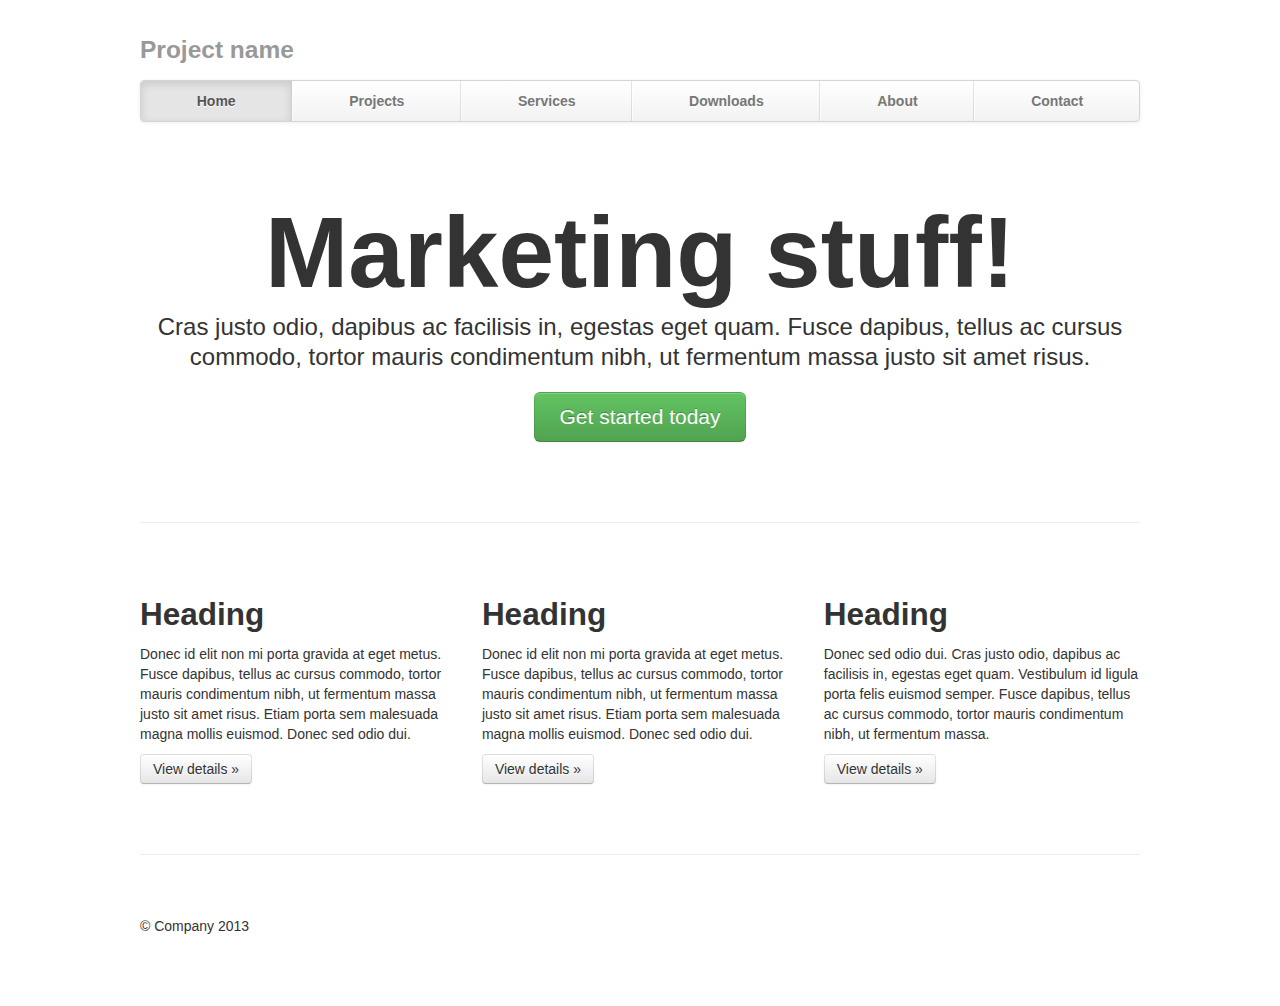
<file: bootstrap/docs/examples/justified-nav.html>
<!DOCTYPE html>
<html lang="en">
  <head>
    <meta charset="utf-8">
    <title>Template &middot; Bootstrap</title>
    <meta name="viewport" content="width=device-width, initial-scale=1.0">
    <meta name="description" content="">
    <meta name="author" content="">

    <!-- Le styles -->
    <link href="../assets/css/bootstrap.css" rel="stylesheet">
    <style type="text/css">
      body {
        padding-top: 20px;
        padding-bottom: 60px;
      }

      /* Custom container */
      .container {
        margin: 0 auto;
        max-width: 1000px;
      }
      .container > hr {
        margin: 60px 0;
      }

      /* Main marketing message and sign up button */
      .jumbotron {
        margin: 80px 0;
        text-align: center;
      }
      .jumbotron h1 {
        font-size: 100px;
        line-height: 1;
      }
      .jumbotron .lead {
        font-size: 24px;
        line-height: 1.25;
      }
      .jumbotron .btn {
        font-size: 21px;
        padding: 14px 24px;
      }

      /* Supporting marketing content */
      .marketing {
        margin: 60px 0;
      }
      .marketing p + h4 {
        margin-top: 28px;
      }


      /* Customize the navbar links to be fill the entire space of the .navbar */
      .navbar .navbar-inner {
        padding: 0;
      }
      .navbar .nav {
        margin: 0;
        display: table;
        width: 100%;
      }
      .navbar .nav li {
        display: table-cell;
        width: 1%;
        float: none;
      }
      .navbar .nav li a {
        font-weight: bold;
        text-align: center;
        border-left: 1px solid rgba(255,255,255,.75);
        border-right: 1px solid rgba(0,0,0,.1);
      }
      .navbar .nav li:first-child a {
        border-left: 0;
        border-radius: 3px 0 0 3px;
      }
      .navbar .nav li:last-child a {
        border-right: 0;
        border-radius: 0 3px 3px 0;
      }
    </style>
    <link href="../assets/css/bootstrap-responsive.css" rel="stylesheet">

    <!-- HTML5 shim, for IE6-8 support of HTML5 elements -->
    <!--[if lt IE 9]>
      <script src="../assets/js/html5shiv.js"></script>
    <![endif]-->

    <!-- Fav and touch icons -->
    <link rel="apple-touch-icon-precomposed" sizes="144x144" href="../assets/ico/apple-touch-icon-144-precomposed.png">
    <link rel="apple-touch-icon-precomposed" sizes="114x114" href="../assets/ico/apple-touch-icon-114-precomposed.png">
      <link rel="apple-touch-icon-precomposed" sizes="72x72" href="../assets/ico/apple-touch-icon-72-precomposed.png">
                    <link rel="apple-touch-icon-precomposed" href="../assets/ico/apple-touch-icon-57-precomposed.png">
                                   <link rel="shortcut icon" href="../assets/ico/favicon.png">
  </head>

  <body>

    <div class="container">

      <div class="masthead">
        <h3 class="muted">Project name</h3>
        <div class="navbar">
          <div class="navbar-inner">
            <div class="container">
              <ul class="nav">
                <li class="active"><a href="#">Home</a></li>
                <li><a href="#">Projects</a></li>
                <li><a href="#">Services</a></li>
                <li><a href="#">Downloads</a></li>
                <li><a href="#">About</a></li>
                <li><a href="#">Contact</a></li>
              </ul>
            </div>
          </div>
        </div><!-- /.navbar -->
      </div>

      <!-- Jumbotron -->
      <div class="jumbotron">
        <h1>Marketing stuff!</h1>
        <p class="lead">Cras justo odio, dapibus ac facilisis in, egestas eget quam. Fusce dapibus, tellus ac cursus commodo, tortor mauris condimentum nibh, ut fermentum massa justo sit amet risus.</p>
        <a class="btn btn-large btn-success" href="#">Get started today</a>
      </div>

      <hr>

      <!-- Example row of columns -->
      <div class="row-fluid">
        <div class="span4">
          <h2>Heading</h2>
          <p>Donec id elit non mi porta gravida at eget metus. Fusce dapibus, tellus ac cursus commodo, tortor mauris condimentum nibh, ut fermentum massa justo sit amet risus. Etiam porta sem malesuada magna mollis euismod. Donec sed odio dui. </p>
          <p><a class="btn" href="#">View details &raquo;</a></p>
        </div>
        <div class="span4">
          <h2>Heading</h2>
          <p>Donec id elit non mi porta gravida at eget metus. Fusce dapibus, tellus ac cursus commodo, tortor mauris condimentum nibh, ut fermentum massa justo sit amet risus. Etiam porta sem malesuada magna mollis euismod. Donec sed odio dui. </p>
          <p><a class="btn" href="#">View details &raquo;</a></p>
       </div>
        <div class="span4">
          <h2>Heading</h2>
          <p>Donec sed odio dui. Cras justo odio, dapibus ac facilisis in, egestas eget quam. Vestibulum id ligula porta felis euismod semper. Fusce dapibus, tellus ac cursus commodo, tortor mauris condimentum nibh, ut fermentum massa.</p>
          <p><a class="btn" href="#">View details &raquo;</a></p>
        </div>
      </div>

      <hr>

      <div class="footer">
        <p>&copy; Company 2013</p>
      </div>

    </div> <!-- /container -->

    <!-- Le javascript
    ================================================== -->
    <!-- Placed at the end of the document so the pages load faster -->
    <script src="../assets/js/jquery.js"></script>
    <script src="../assets/js/bootstrap-transition.js"></script>
    <script src="../assets/js/bootstrap-alert.js"></script>
    <script src="../assets/js/bootstrap-modal.js"></script>
    <script src="../assets/js/bootstrap-dropdown.js"></script>
    <script src="../assets/js/bootstrap-scrollspy.js"></script>
    <script src="../assets/js/bootstrap-tab.js"></script>
    <script src="../assets/js/bootstrap-tooltip.js"></script>
    <script src="../assets/js/bootstrap-popover.js"></script>
    <script src="../assets/js/bootstrap-button.js"></script>
    <script src="../assets/js/bootstrap-collapse.js"></script>
    <script src="../assets/js/bootstrap-carousel.js"></script>
    <script src="../assets/js/bootstrap-typeahead.js"></script>

  </body>
</html>
</file>
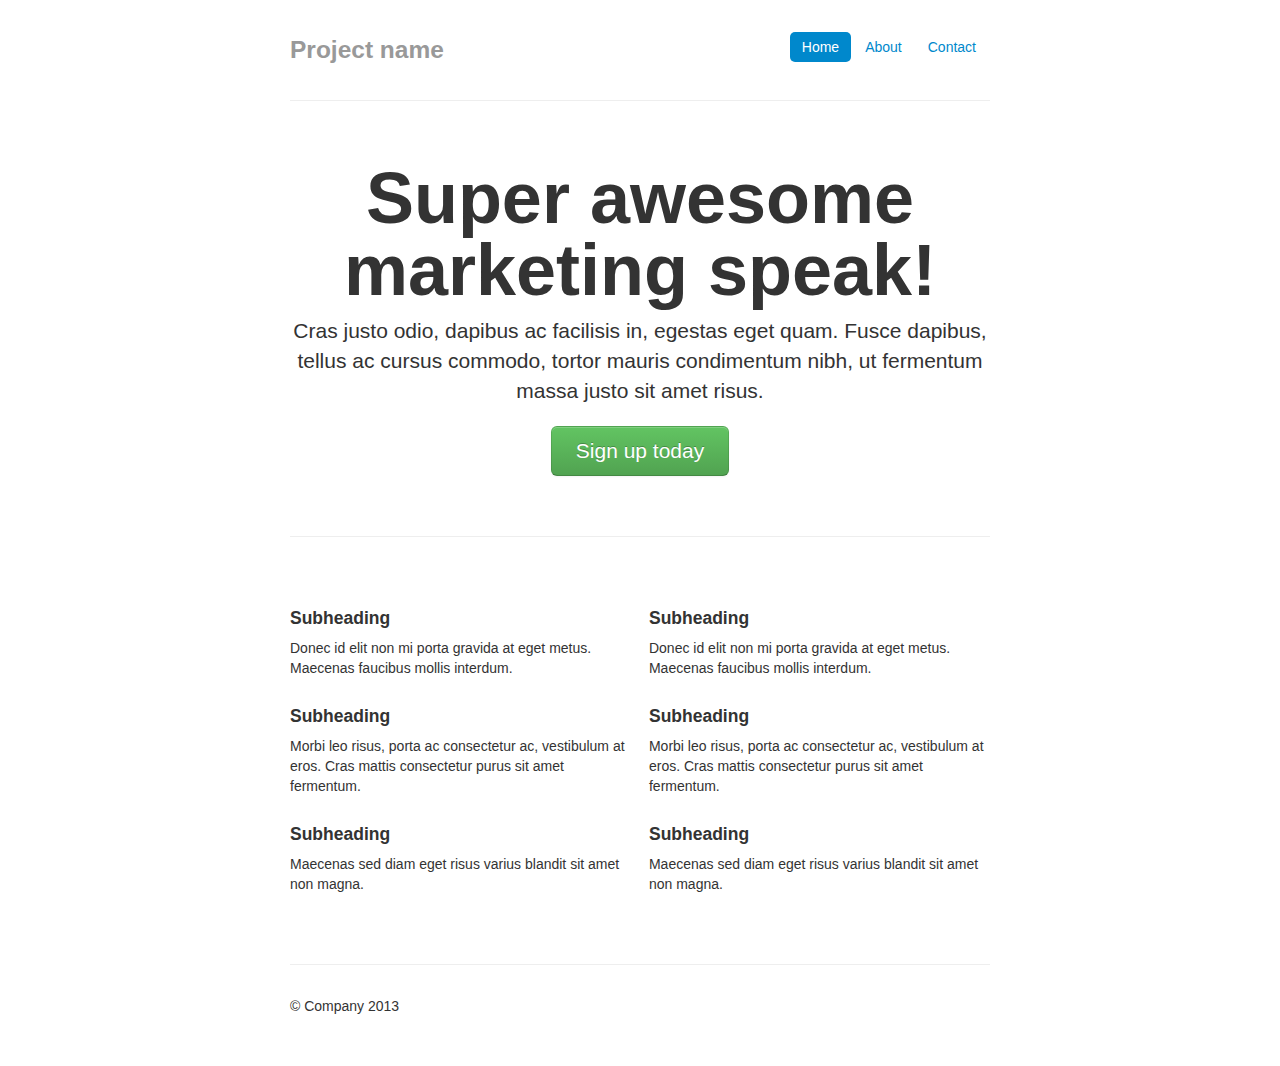
<file: bootstrap/docs/examples/marketing-narrow.html>
<!DOCTYPE html>
<html lang="en">
  <head>
    <meta charset="utf-8">
    <title>Template &middot; Bootstrap</title>
    <meta name="viewport" content="width=device-width, initial-scale=1.0">
    <meta name="description" content="">
    <meta name="author" content="">

    <!-- Le styles -->
    <link href="../assets/css/bootstrap.css" rel="stylesheet">
    <style type="text/css">
      body {
        padding-top: 20px;
        padding-bottom: 40px;
      }

      /* Custom container */
      .container-narrow {
        margin: 0 auto;
        max-width: 700px;
      }
      .container-narrow > hr {
        margin: 30px 0;
      }

      /* Main marketing message and sign up button */
      .jumbotron {
        margin: 60px 0;
        text-align: center;
      }
      .jumbotron h1 {
        font-size: 72px;
        line-height: 1;
      }
      .jumbotron .btn {
        font-size: 21px;
        padding: 14px 24px;
      }

      /* Supporting marketing content */
      .marketing {
        margin: 60px 0;
      }
      .marketing p + h4 {
        margin-top: 28px;
      }
    </style>
    <link href="../assets/css/bootstrap-responsive.css" rel="stylesheet">

    <!-- HTML5 shim, for IE6-8 support of HTML5 elements -->
    <!--[if lt IE 9]>
      <script src="../assets/js/html5shiv.js"></script>
    <![endif]-->

    <!-- Fav and touch icons -->
    <link rel="apple-touch-icon-precomposed" sizes="144x144" href="../assets/ico/apple-touch-icon-144-precomposed.png">
    <link rel="apple-touch-icon-precomposed" sizes="114x114" href="../assets/ico/apple-touch-icon-114-precomposed.png">
      <link rel="apple-touch-icon-precomposed" sizes="72x72" href="../assets/ico/apple-touch-icon-72-precomposed.png">
                    <link rel="apple-touch-icon-precomposed" href="../assets/ico/apple-touch-icon-57-precomposed.png">
                                   <link rel="shortcut icon" href="../assets/ico/favicon.png">
  </head>

  <body>

    <div class="container-narrow">

      <div class="masthead">
        <ul class="nav nav-pills pull-right">
          <li class="active"><a href="#">Home</a></li>
          <li><a href="#">About</a></li>
          <li><a href="#">Contact</a></li>
        </ul>
        <h3 class="muted">Project name</h3>
      </div>

      <hr>

      <div class="jumbotron">
        <h1>Super awesome marketing speak!</h1>
        <p class="lead">Cras justo odio, dapibus ac facilisis in, egestas eget quam. Fusce dapibus, tellus ac cursus commodo, tortor mauris condimentum nibh, ut fermentum massa justo sit amet risus.</p>
        <a class="btn btn-large btn-success" href="#">Sign up today</a>
      </div>

      <hr>

      <div class="row-fluid marketing">
        <div class="span6">
          <h4>Subheading</h4>
          <p>Donec id elit non mi porta gravida at eget metus. Maecenas faucibus mollis interdum.</p>

          <h4>Subheading</h4>
          <p>Morbi leo risus, porta ac consectetur ac, vestibulum at eros. Cras mattis consectetur purus sit amet fermentum.</p>

          <h4>Subheading</h4>
          <p>Maecenas sed diam eget risus varius blandit sit amet non magna.</p>
        </div>

        <div class="span6">
          <h4>Subheading</h4>
          <p>Donec id elit non mi porta gravida at eget metus. Maecenas faucibus mollis interdum.</p>

          <h4>Subheading</h4>
          <p>Morbi leo risus, porta ac consectetur ac, vestibulum at eros. Cras mattis consectetur purus sit amet fermentum.</p>

          <h4>Subheading</h4>
          <p>Maecenas sed diam eget risus varius blandit sit amet non magna.</p>
        </div>
      </div>

      <hr>

      <div class="footer">
        <p>&copy; Company 2013</p>
      </div>

    </div> <!-- /container -->

    <!-- Le javascript
    ================================================== -->
    <!-- Placed at the end of the document so the pages load faster -->
    <script src="../assets/js/jquery.js"></script>
    <script src="../assets/js/bootstrap-transition.js"></script>
    <script src="../assets/js/bootstrap-alert.js"></script>
    <script src="../assets/js/bootstrap-modal.js"></script>
    <script src="../assets/js/bootstrap-dropdown.js"></script>
    <script src="../assets/js/bootstrap-scrollspy.js"></script>
    <script src="../assets/js/bootstrap-tab.js"></script>
    <script src="../assets/js/bootstrap-tooltip.js"></script>
    <script src="../assets/js/bootstrap-popover.js"></script>
    <script src="../assets/js/bootstrap-button.js"></script>
    <script src="../assets/js/bootstrap-collapse.js"></script>
    <script src="../assets/js/bootstrap-carousel.js"></script>
    <script src="../assets/js/bootstrap-typeahead.js"></script>

  </body>
</html>
</file>
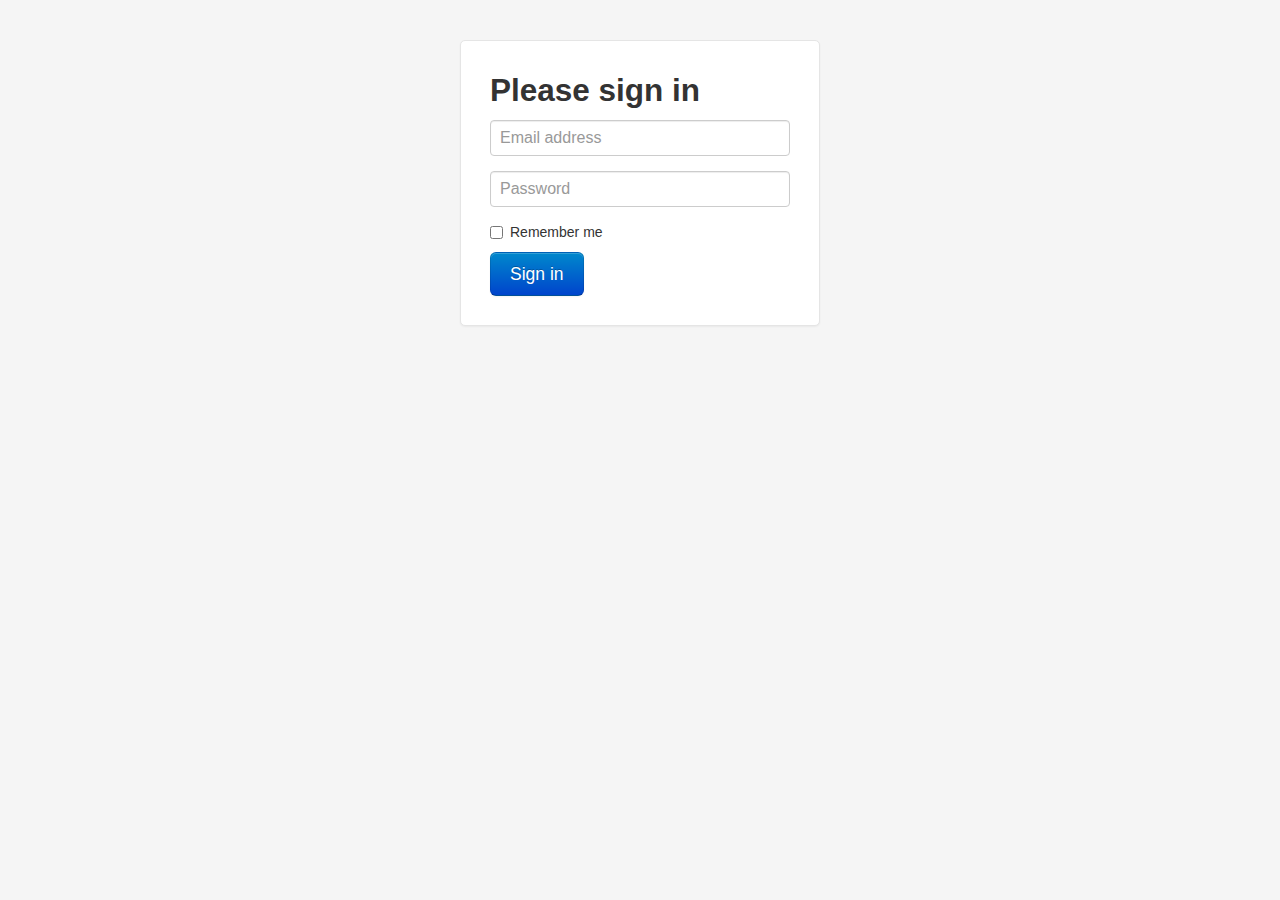
<file: bootstrap/docs/examples/signin.html>
<!DOCTYPE html>
<html lang="en">
  <head>
    <meta charset="utf-8">
    <title>Sign in &middot; Twitter Bootstrap</title>
    <meta name="viewport" content="width=device-width, initial-scale=1.0">
    <meta name="description" content="">
    <meta name="author" content="">

    <!-- Le styles -->
    <link href="../assets/css/bootstrap.css" rel="stylesheet">
    <style type="text/css">
      body {
        padding-top: 40px;
        padding-bottom: 40px;
        background-color: #f5f5f5;
      }

      .form-signin {
        max-width: 300px;
        padding: 19px 29px 29px;
        margin: 0 auto 20px;
        background-color: #fff;
        border: 1px solid #e5e5e5;
        -webkit-border-radius: 5px;
           -moz-border-radius: 5px;
                border-radius: 5px;
        -webkit-box-shadow: 0 1px 2px rgba(0,0,0,.05);
           -moz-box-shadow: 0 1px 2px rgba(0,0,0,.05);
                box-shadow: 0 1px 2px rgba(0,0,0,.05);
      }
      .form-signin .form-signin-heading,
      .form-signin .checkbox {
        margin-bottom: 10px;
      }
      .form-signin input[type="text"],
      .form-signin input[type="password"] {
        font-size: 16px;
        height: auto;
        margin-bottom: 15px;
        padding: 7px 9px;
      }

    </style>
    <link href="../assets/css/bootstrap-responsive.css" rel="stylesheet">

    <!-- HTML5 shim, for IE6-8 support of HTML5 elements -->
    <!--[if lt IE 9]>
      <script src="../assets/js/html5shiv.js"></script>
    <![endif]-->

    <!-- Fav and touch icons -->
    <link rel="apple-touch-icon-precomposed" sizes="144x144" href="../assets/ico/apple-touch-icon-144-precomposed.png">
    <link rel="apple-touch-icon-precomposed" sizes="114x114" href="../assets/ico/apple-touch-icon-114-precomposed.png">
      <link rel="apple-touch-icon-precomposed" sizes="72x72" href="../assets/ico/apple-touch-icon-72-precomposed.png">
                    <link rel="apple-touch-icon-precomposed" href="../assets/ico/apple-touch-icon-57-precomposed.png">
                                   <link rel="shortcut icon" href="../assets/ico/favicon.png">
  </head>

  <body>

    <div class="container">

      <form class="form-signin">
        <h2 class="form-signin-heading">Please sign in</h2>
        <input type="text" class="input-block-level" placeholder="Email address">
        <input type="password" class="input-block-level" placeholder="Password">
        <label class="checkbox">
          <input type="checkbox" value="remember-me"> Remember me
        </label>
        <button class="btn btn-large btn-primary" type="submit">Sign in</button>
      </form>

    </div> <!-- /container -->

    <!-- Le javascript
    ================================================== -->
    <!-- Placed at the end of the document so the pages load faster -->
    <script src="../assets/js/jquery.js"></script>
    <script src="../assets/js/bootstrap-transition.js"></script>
    <script src="../assets/js/bootstrap-alert.js"></script>
    <script src="../assets/js/bootstrap-modal.js"></script>
    <script src="../assets/js/bootstrap-dropdown.js"></script>
    <script src="../assets/js/bootstrap-scrollspy.js"></script>
    <script src="../assets/js/bootstrap-tab.js"></script>
    <script src="../assets/js/bootstrap-tooltip.js"></script>
    <script src="../assets/js/bootstrap-popover.js"></script>
    <script src="../assets/js/bootstrap-button.js"></script>
    <script src="../assets/js/bootstrap-collapse.js"></script>
    <script src="../assets/js/bootstrap-carousel.js"></script>
    <script src="../assets/js/bootstrap-typeahead.js"></script>

  </body>
</html>
</file>
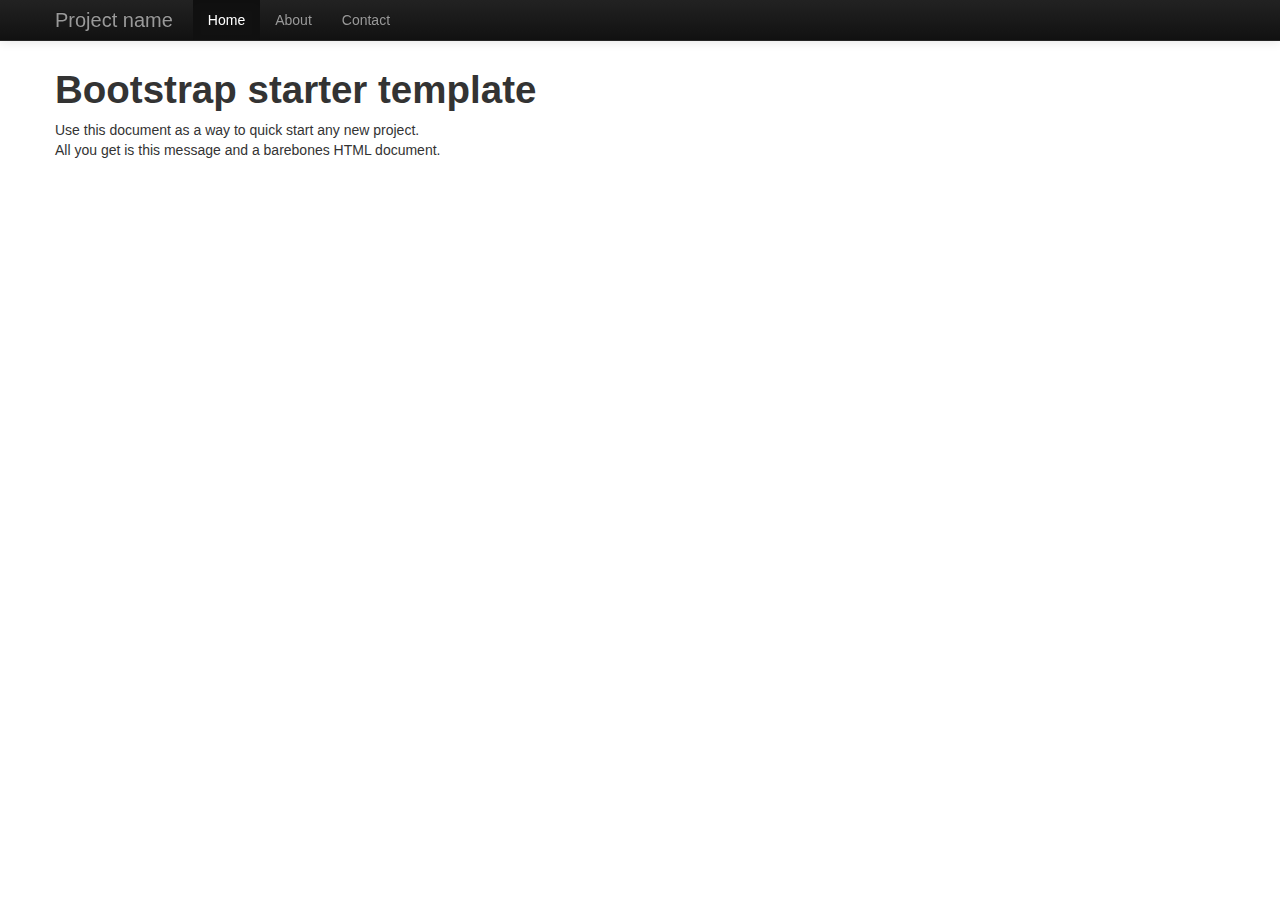
<file: bootstrap/docs/examples/starter-template.html>
<!DOCTYPE html>
<html lang="en">
  <head>
    <meta charset="utf-8">
    <title>Bootstrap, from Twitter</title>
    <meta name="viewport" content="width=device-width, initial-scale=1.0">
    <meta name="description" content="">
    <meta name="author" content="">

    <!-- Le styles -->
    <link href="../assets/css/bootstrap.css" rel="stylesheet">
    <style>
      body {
        padding-top: 60px; /* 60px to make the container go all the way to the bottom of the topbar */
      }
    </style>
    <link href="../assets/css/bootstrap-responsive.css" rel="stylesheet">

    <!-- HTML5 shim, for IE6-8 support of HTML5 elements -->
    <!--[if lt IE 9]>
      <script src="../assets/js/html5shiv.js"></script>
    <![endif]-->

    <!-- Fav and touch icons -->
    <link rel="apple-touch-icon-precomposed" sizes="144x144" href="../assets/ico/apple-touch-icon-144-precomposed.png">
    <link rel="apple-touch-icon-precomposed" sizes="114x114" href="../assets/ico/apple-touch-icon-114-precomposed.png">
      <link rel="apple-touch-icon-precomposed" sizes="72x72" href="../assets/ico/apple-touch-icon-72-precomposed.png">
                    <link rel="apple-touch-icon-precomposed" href="../assets/ico/apple-touch-icon-57-precomposed.png">
                                   <link rel="shortcut icon" href="../assets/ico/favicon.png">
  </head>

  <body>

    <div class="navbar navbar-inverse navbar-fixed-top">
      <div class="navbar-inner">
        <div class="container">
          <button type="button" class="btn btn-navbar" data-toggle="collapse" data-target=".nav-collapse">
            <span class="icon-bar"></span>
            <span class="icon-bar"></span>
            <span class="icon-bar"></span>
          </button>
          <a class="brand" href="#">Project name</a>
          <div class="nav-collapse collapse">
            <ul class="nav">
              <li class="active"><a href="#">Home</a></li>
              <li><a href="#about">About</a></li>
              <li><a href="#contact">Contact</a></li>
            </ul>
          </div><!--/.nav-collapse -->
        </div>
      </div>
    </div>

    <div class="container">

      <h1>Bootstrap starter template</h1>
      <p>Use this document as a way to quick start any new project.<br> All you get is this message and a barebones HTML document.</p>

    </div> <!-- /container -->

    <!-- Le javascript
    ================================================== -->
    <!-- Placed at the end of the document so the pages load faster -->
    <script src="../assets/js/jquery.js"></script>
    <script src="../assets/js/bootstrap-transition.js"></script>
    <script src="../assets/js/bootstrap-alert.js"></script>
    <script src="../assets/js/bootstrap-modal.js"></script>
    <script src="../assets/js/bootstrap-dropdown.js"></script>
    <script src="../assets/js/bootstrap-scrollspy.js"></script>
    <script src="../assets/js/bootstrap-tab.js"></script>
    <script src="../assets/js/bootstrap-tooltip.js"></script>
    <script src="../assets/js/bootstrap-popover.js"></script>
    <script src="../assets/js/bootstrap-button.js"></script>
    <script src="../assets/js/bootstrap-collapse.js"></script>
    <script src="../assets/js/bootstrap-carousel.js"></script>
    <script src="../assets/js/bootstrap-typeahead.js"></script>

  </body>
</html>
</file>
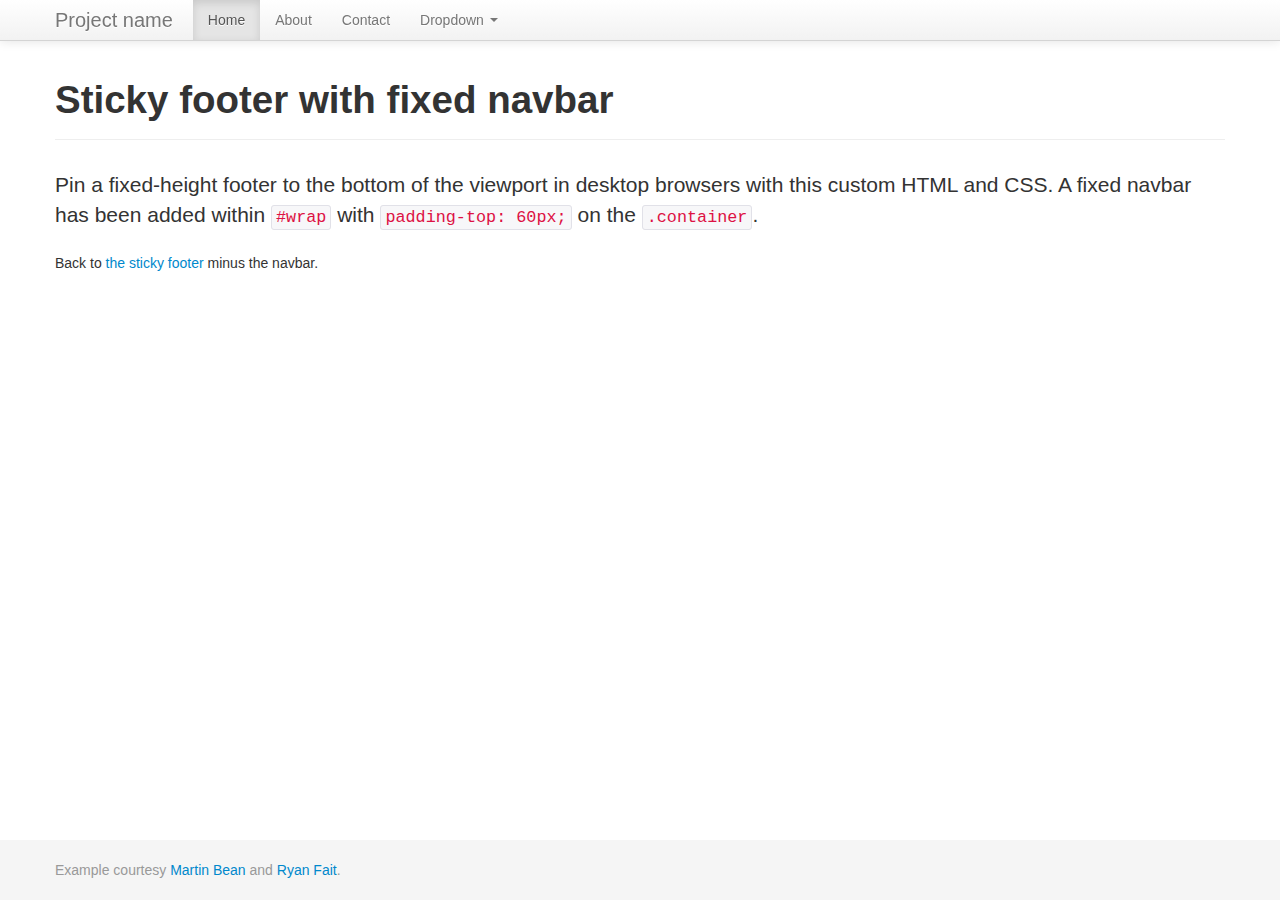
<file: bootstrap/docs/examples/sticky-footer-navbar.html>
<!DOCTYPE html>
<html lang="en">
  <head>
    <meta charset="utf-8">
    <title>Sticky footer &middot; Twitter Bootstrap</title>
    <meta name="viewport" content="width=device-width, initial-scale=1.0">
    <meta name="description" content="">
    <meta name="author" content="">

    <!-- CSS -->
    <link href="../assets/css/bootstrap.css" rel="stylesheet">
    <style type="text/css">

      /* Sticky footer styles
      -------------------------------------------------- */

      html,
      body {
        height: 100%;
        /* The html and body elements cannot have any padding or margin. */
      }

      /* Wrapper for page content to push down footer */
      #wrap {
        min-height: 100%;
        height: auto !important;
        height: 100%;
        /* Negative indent footer by it's height */
        margin: 0 auto -60px;
      }

      /* Set the fixed height of the footer here */
      #push,
      #footer {
        height: 60px;
      }
      #footer {
        background-color: #f5f5f5;
      }

      /* Lastly, apply responsive CSS fixes as necessary */
      @media (max-width: 767px) {
        #footer {
          margin-left: -20px;
          margin-right: -20px;
          padding-left: 20px;
          padding-right: 20px;
        }
      }



      /* Custom page CSS
      -------------------------------------------------- */
      /* Not required for template or sticky footer method. */

      #wrap > .container {
        padding-top: 60px;
      }
      .container .credit {
        margin: 20px 0;
      }

      code {
        font-size: 80%;
      }

    </style>
    <link href="../assets/css/bootstrap-responsive.css" rel="stylesheet">

    <!-- HTML5 shim, for IE6-8 support of HTML5 elements -->
    <!--[if lt IE 9]>
      <script src="../assets/js/html5shiv.js"></script>
    <![endif]-->

    <!-- Fav and touch icons -->
    <link rel="apple-touch-icon-precomposed" sizes="144x144" href="../assets/ico/apple-touch-icon-144-precomposed.png">
    <link rel="apple-touch-icon-precomposed" sizes="114x114" href="../assets/ico/apple-touch-icon-114-precomposed.png">
      <link rel="apple-touch-icon-precomposed" sizes="72x72" href="../assets/ico/apple-touch-icon-72-precomposed.png">
                    <link rel="apple-touch-icon-precomposed" href="../assets/ico/apple-touch-icon-57-precomposed.png">
                                   <link rel="shortcut icon" href="../assets/ico/favicon.png">
  </head>

  <body>


    <!-- Part 1: Wrap all page content here -->
    <div id="wrap">

      <!-- Fixed navbar -->
      <div class="navbar navbar-fixed-top">
        <div class="navbar-inner">
          <div class="container">
            <button type="button" class="btn btn-navbar" data-toggle="collapse" data-target=".nav-collapse">
              <span class="icon-bar"></span>
              <span class="icon-bar"></span>
              <span class="icon-bar"></span>
            </button>
            <a class="brand" href="#">Project name</a>
            <div class="nav-collapse collapse">
              <ul class="nav">
                <li class="active"><a href="#">Home</a></li>
                <li><a href="#about">About</a></li>
                <li><a href="#contact">Contact</a></li>
                <li class="dropdown">
                  <a href="#" class="dropdown-toggle" data-toggle="dropdown">Dropdown <b class="caret"></b></a>
                  <ul class="dropdown-menu">
                    <li><a href="#">Action</a></li>
                    <li><a href="#">Another action</a></li>
                    <li><a href="#">Something else here</a></li>
                    <li class="divider"></li>
                    <li class="nav-header">Nav header</li>
                    <li><a href="#">Separated link</a></li>
                    <li><a href="#">One more separated link</a></li>
                  </ul>
                </li>
              </ul>
            </div><!--/.nav-collapse -->
          </div>
        </div>
      </div>

      <!-- Begin page content -->
      <div class="container">
        <div class="page-header">
          <h1>Sticky footer with fixed navbar</h1>
        </div>
        <p class="lead">Pin a fixed-height footer to the bottom of the viewport in desktop browsers with this custom HTML and CSS. A fixed navbar has been added within <code>#wrap</code> with <code>padding-top: 60px;</code> on the <code>.container</code>.</p>
        <p>Back to <a href="./sticky-footer.html">the sticky footer</a> minus the navbar.</p>
      </div>

      <div id="push"></div>
    </div>

    <div id="footer">
      <div class="container">
        <p class="muted credit">Example courtesy <a href="http://martinbean.co.uk">Martin Bean</a> and <a href="http://ryanfait.com/sticky-footer/">Ryan Fait</a>.</p>
      </div>
    </div>



    <!-- Le javascript
    ================================================== -->
    <!-- Placed at the end of the document so the pages load faster -->
    <script src="../assets/js/jquery.js"></script>
    <script src="../assets/js/bootstrap-transition.js"></script>
    <script src="../assets/js/bootstrap-alert.js"></script>
    <script src="../assets/js/bootstrap-modal.js"></script>
    <script src="../assets/js/bootstrap-dropdown.js"></script>
    <script src="../assets/js/bootstrap-scrollspy.js"></script>
    <script src="../assets/js/bootstrap-tab.js"></script>
    <script src="../assets/js/bootstrap-tooltip.js"></script>
    <script src="../assets/js/bootstrap-popover.js"></script>
    <script src="../assets/js/bootstrap-button.js"></script>
    <script src="../assets/js/bootstrap-collapse.js"></script>
    <script src="../assets/js/bootstrap-carousel.js"></script>
    <script src="../assets/js/bootstrap-typeahead.js"></script>

  </body>
</html>
</file>
<file: assets/css/recoopero.css>
body {
      padding-bottom: 40px;
      color: #5a5a5a;
      padding-top: 20px;

      font-family: "Helvetica Neue", "Sintony", sans-serif;
    }

      .featurette-divider {
        padding-top: 20px;
        padding-bottom: 20px;
      }


      .well {
        box-shadow: inset 0px 0px 0px 1px rgba(0,0,0,0.2),
                inset 0px -6px 0px 0px rgba(0,0,0,0.3),
              inset 0px 2px 0px 0px rgba(255,255,255,0.5);
      }

      .thumbnail {
        border:none;
        box-shadow: none;
      }

      .thumbnail .caption {
        text-align: center;

      }


      .textarea, input[type="text"] {
        border: 1px solid #80562A;
      }

      .container {
        margin-top: 70px;
      }

      .nav {
        margin-bottom: 0px;
      }

     .pull-center {
      text-align: center;
      position: relative; ;
      float: right;
     } 

      /* Custom container */
      .container-narrow {
        margin: 0 auto;
        max-width: 700px;
      }
      .container-narrow > hr {
        margin: 30px 0;
      }

      /* Main marketing message and sign up button */
      .jumbotron {
        margin: 30px 0;
        text-align: center;
      }
      .jumbotron h1 {
        font-size: 60px;
        line-height: 1;
      }
      .jumbotron .btn {
        font-size: 21px;
        padding: 14px 24px;
      }

      /* Supporting marketing content */
      .marketing {
        margin-bottom: 50px;
      }
      .marketing p + h4 {
        margin-top: 28px;
      }

     .pull-center {
      text-align: center;
      display: block;
      margin-left: auto;
      margin-right: auto;
      padding-top: 20px;
     } 



    /*Wood Buttons*/

      .btn-madera {
        position: relative;
        border: none;
        display: inline-block;
        box-shadow: inset 0px 0px 0px 1px rgba(0,0,0,0.2),
                inset 0px -6px 0px 0px rgba(0,0,0,0.3),
              inset 0px 2px 0px 0px rgba(255,255,255,0.5);
        -webkit-border-radius: 5px;
        -moz-border-radius: 5px;
        border-radius: 15px;
        overflow: hidden;
        cursor: pointer;
        margin: 36px;
        padding: 30px;
        color: rgba(0,0,0,0.6);
        text-shadow: 2px 2px 2px rgba(255,255,255,0.4);
        font-size: 2.5em;
        font-weight: bold;
        transition: all ease-in-out 0.3s;
      }

      .btn-madera:active {
        box-shadow: inset 0px 0px 0px 1px rgba(0,0,0,0.7),
                inset 0px -6px 0px 0px rgba(0,0,0,0.7),
              inset 0px 2px 0px 0px rgba(0,0,0,0.7);
      }

      .btn-madera:active div {
        padding-bottom: 9px;
      }

      .btn-madera:hover {
        color: rgba(0,0,0,0.8);
        text-decoration: none;


        transition: all ease-in-out 0.3s;
      }


      .btn-maderita {
        position: relative;
        border: none;
        display: inline-block;
        box-shadow: inset 0px 0px 0px 1px rgba(0,0,0,0.8),
                inset 0px -6px 0px 0px rgba(0,0,0,0.5),
              inset 0px 2px 0px 0px rgba(0,0,0,0.6);
        -webkit-border-radius: 5px;
        -moz-border-radius: 5px;
        border-radius: 10px;
        overflow: hidden;
        cursor: pointer;
/*        margin: 30px 10px 20px 40px ;*/
        padding: 13px;
        color: rgba(0,0,0,0.7);
        text-shadow: 2px 2px 2px rgba(255,255,255,0.4);
        font-size: 1.3em;
        font-weight: bold;
        transition: all ease-in-out 0.3s;
        border: 3px;
        border-color: #f6f6f6;
      }

      .btn-maderita:active {
        box-shadow: inset 0px 0px 0px 1px rgba(0,0,0,0.9),
                inset 0px -6px 0px 0px rgba(0,0,0,0.7),
              inset 0px 2px 0px 0px rgba(0,0,0,0.8);
      }

      .btn-maderita:active div {
        padding-bottom: 9px;
      }

      .btn-maderita:hover {
        color: rgba(0,0,0,0.9);
        text-decoration: none;

        transition: all ease-in-out 0.3s;
      }

      .wood {
        background: url(../img/purty_wood.png);
      }

      .nav-pills > li > a {
        padding: 10px;
        background: rgba(0,0,0,0);
        font-size: 1.3em;
        color: rgba(0,0,0,0.7);
        border-radius: 8px;

        transition: all ease-in-out 0.2s;
      }

      .nav-pills > li > a:hover {
        background: rgba(0,0,0,0.2);

        transition: all ease-in-out 0.2s;
      }

      .nav-pills > li > a:active {
        color: rgba(0,0,0,0.9);

      }


      #footer {
        background-color: #f4f4f4;
        min-height: 100%;
        height: 150px !important;
        height: 100%;
        /* Negative indent footer by it's height */
        margin: 0px auto -60px;

      }

      #cell {
        display: table-cell;
        vertical-align: middle
      }
    /* CUSTOMIZE THE NAVBAR
    -------------------------------------------------- */

    /* Special class on .container surrounding .navbar, used for positioning it into place. */
    .navbar-wrapper {
      position: absolute;
      top: 0;
      left: 0;
      right: 0;
      z-index: 10;
      margin-top: 20px;
      margin-bottom: -90px; /* Negative margin to pull up carousel. 90px is roughly margins and height of navbar. */
    }
    .navbar-wrapper .navbar {

    }

    /* Remove border and change up box shadow for more contrast */
    .navbar .navbar-inner {
      height: 100px;
      border: 0;
      -webkit-box-shadow: 0 2px 10px rgba(0,0,0,.25);
         -moz-box-shadow: 0 2px 10px rgba(0,0,0,.25);
              box-shadow: 0 2px 10px rgba(0,0,0,.25);
    }

    /* Downsize the brand/project name a bit */
    .navbar .brand {
      padding: 14px 20px 16px; /* Increase vertical padding to match navbar links */
      font-size: 16px;
      font-weight: bold;
      text-shadow: 0 -1px 0 rgba(0,0,0,.5);
    }

    /* Navbar links: increase padding for taller navbar */
    .navbar .nav > li > a {
      padding: 15px 20px;
    }

    /* Offset the responsive button for proper vertical alignment */
    .navbar .btn-navbar {
      margin-top: 10px;
    }

    .navbar-inner {
      background-image: url(../img/wooder.png);
      background-repeat: vertical;
}

    /* CUSTOMIZE THE CAROUSEL
    -------------------------------------------------- */

    /* Carousel base class */
    .carousel {
      margin-bottom: 60px;
    }

    .carousel .container {
      position: relative;
      z-index: 9;
    }

    .carousel-control {
      height: 80px;
      margin-top: 0;
      font-size: 120px;
      text-shadow: 0 1px 1px rgba(0,0,0,.4);
      background-color: transparent;
      border: 0;
      z-index: 10;
    }

    .carousel .item {
      height: 500px;
    }
    .carousel img {
      position: absolute;
      top: 0;
      left: 0;
      min-width: 100%;
      height: 500px;
    }

    .carousel-caption {
      background-color: transparent;
      position: static;
      max-width: 550px;
      padding: 0 20px;
      margin-top: 200px;
    }
    .carousel-caption h1,
    .carousel-caption .lead {
      margin: 0;
      line-height: 1.25;
      color: #fff;
      text-shadow: 0 1px 1px rgba(0,0,0,.4);
    }
    .carousel-caption .btn {
      margin-top: 10px;
    }



    /* MARKETING CONTENT
    -------------------------------------------------- */

    /* Center align the text within the three columns below the carousel */
    .marketing .span4 {
      text-align: center;
    }
    .marketing h2 {
      font-weight: normal;
    }
    .marketing .span4 p {
      margin-left: 10px;
      margin-right: 10px;
    }

    }


    /* Featurettes
    ------------------------- */

    .featurette-divider {
      margin: 80px 0; /* Space out the Bootstrap <hr> more */
    }
    .featurette {
      padding-top: 120px; /* Vertically center images part 1: add padding above and below text. */
      overflow: hidden; /* Vertically center images part 2: clear their floats. */
    }
    .featurette-image {
      margin-top: -120px; /* Vertically center images part 3: negative margin up the image the same amount of the padding to center it. */
    }

    /* Give some space on the sides of the floated elements so text doesn't run right into it. */
    .featurette-image.pull-left {
      margin-right: 40px;
    }
    .featurette-image.pull-right {
      margin-left: 40px;
    }

    /* Thin out the marketing headings */
    .featurette-heading {
      font-size: 50px;
      font-weight: 300;
      line-height: 1;
      letter-spacing: -1px;
    }



    /* RESPONSIVE CSS
    -------------------------------------------------- */

    @media (max-width: 979px) {

      .container.navbar-wrapper {
        margin-bottom: 0;
        width: auto;
      }
      .navbar-inner {
        border-radius: 0;
        margin: -20px 0;
      }

      .carousel .item {
        height: 500px;
      }
      .carousel img {
        width: auto;
        height: 500px;
      }

      .featurette {
        height: auto;
        padding: 0;
      }
      .featurette-image.pull-left,
      .featurette-image.pull-right {
        display: block;
        float: none;
        max-width: 40%;
        margin: 0 auto 20px;
      }
    }


    @media (max-width: 767px) {

      .navbar-inner {
        margin: -20px;
      }

      .carousel {
        margin-left: -20px;
        margin-right: -20px;
      }
      .carousel .container {

      }
      .carousel .item {
        height: 300px;
      }
      .carousel img {
        height: 300px;
      }
      .carousel-caption {
        width: 65%;
        padding: 0 70px;
        margin-top: 100px;
      }
      .carousel-caption h1 {
        font-size: 30px;
      }
      .carousel-caption .lead,
      .carousel-caption .btn {
        font-size: 18px;
      }

      .marketing .span4 + .span4 {
        margin-top: 40px;
      }

      .featurette-heading {
        font-size: 30px;
      }
      .featurette .lead {
        font-size: 18px;
        line-height: 1.5;
      }

    }
</file>
<file: bootstrap/js/tests/vendor/qunit.css>
/**
 * QUnit - A JavaScript Unit Testing Framework
 *
 * http://docs.jquery.com/QUnit
 *
 * Copyright (c) 2012 John Resig, Jörn Zaefferer
 * Dual licensed under the MIT (MIT-LICENSE.txt)
 * or GPL (GPL-LICENSE.txt) licenses.
 */

/** Font Family and Sizes */

#qunit-tests, #qunit-header, #qunit-banner, #qunit-testrunner-toolbar, #qunit-userAgent, #qunit-testresult {
	font-family: "Helvetica Neue Light", "HelveticaNeue-Light", "Helvetica Neue", Calibri, Helvetica, Arial, sans-serif;
}

#qunit-testrunner-toolbar, #qunit-userAgent, #qunit-testresult, #qunit-tests li { font-size: small; }
#qunit-tests { font-size: smaller; }


/** Resets */

#qunit-tests, #qunit-tests ol, #qunit-header, #qunit-banner, #qunit-userAgent, #qunit-testresult {
	margin: 0;
	padding: 0;
}


/** Header */

#qunit-header {
	padding: 0.5em 0 0.5em 1em;

	color: #8699a4;
	background-color: #0d3349;

	font-size: 1.5em;
	line-height: 1em;
	font-weight: normal;

	border-radius: 15px 15px 0 0;
	-moz-border-radius: 15px 15px 0 0;
	-webkit-border-top-right-radius: 15px;
	-webkit-border-top-left-radius: 15px;
}

#qunit-header a {
	text-decoration: none;
	color: #c2ccd1;
}

#qunit-header a:hover,
#qunit-header a:focus {
	color: #fff;
}

#qunit-banner {
	height: 5px;
}

#qunit-testrunner-toolbar {
	padding: 0.5em 0 0.5em 2em;
	color: #5E740B;
	background-color: #eee;
}

#qunit-userAgent {
	padding: 0.5em 0 0.5em 2.5em;
	background-color: #2b81af;
	color: #fff;
	text-shadow: rgba(0, 0, 0, 0.5) 2px 2px 1px;
}


/** Tests: Pass/Fail */

#qunit-tests {
	list-style-position: inside;
}

#qunit-tests li {
	padding: 0.4em 0.5em 0.4em 2.5em;
	border-bottom: 1px solid #fff;
	list-style-position: inside;
}

#qunit-tests.hidepass li.pass, #qunit-tests.hidepass li.running  {
	display: none;
}

#qunit-tests li strong {
	cursor: pointer;
}

#qunit-tests li a {
	padding: 0.5em;
	color: #c2ccd1;
	text-decoration: none;
}
#qunit-tests li a:hover,
#qunit-tests li a:focus {
	color: #000;
}

#qunit-tests ol {
	margin-top: 0.5em;
	padding: 0.5em;

	background-color: #fff;

	border-radius: 15px;
	-moz-border-radius: 15px;
	-webkit-border-radius: 15px;

	box-shadow: inset 0px 2px 13px #999;
	-moz-box-shadow: inset 0px 2px 13px #999;
	-webkit-box-shadow: inset 0px 2px 13px #999;
}

#qunit-tests table {
	border-collapse: collapse;
	margin-top: .2em;
}

#qunit-tests th {
	text-align: right;
	vertical-align: top;
	padding: 0 .5em 0 0;
}

#qunit-tests td {
	vertical-align: top;
}

#qunit-tests pre {
	margin: 0;
	white-space: pre-wrap;
	word-wrap: break-word;
}

#qunit-tests del {
	background-color: #e0f2be;
	color: #374e0c;
	text-decoration: none;
}

#qunit-tests ins {
	background-color: #ffcaca;
	color: #500;
	text-decoration: none;
}

/*** Test Counts */

#qunit-tests b.counts                       { color: black; }
#qunit-tests b.passed                       { color: #5E740B; }
#qunit-tests b.failed                       { color: #710909; }

#qunit-tests li li {
	margin: 0.5em;
	padding: 0.4em 0.5em 0.4em 0.5em;
	background-color: #fff;
	border-bottom: none;
	list-style-position: inside;
}

/*** Passing Styles */

#qunit-tests li li.pass {
	color: #5E740B;
	background-color: #fff;
	border-left: 26px solid #C6E746;
}

#qunit-tests .pass                          { color: #528CE0; background-color: #D2E0E6; }
#qunit-tests .pass .test-name               { color: #366097; }

#qunit-tests .pass .test-actual,
#qunit-tests .pass .test-expected           { color: #999999; }

#qunit-banner.qunit-pass                    { background-color: #C6E746; }

/*** Failing Styles */

#qunit-tests li li.fail {
	color: #710909;
	background-color: #fff;
	border-left: 26px solid #EE5757;
	white-space: pre;
}

#qunit-tests > li:last-child {
	border-radius: 0 0 15px 15px;
	-moz-border-radius: 0 0 15px 15px;
	-webkit-border-bottom-right-radius: 15px;
	-webkit-border-bottom-left-radius: 15px;
}

#qunit-tests .fail                          { color: #000000; background-color: #EE5757; }
#qunit-tests .fail .test-name,
#qunit-tests .fail .module-name             { color: #000000; }

#qunit-tests .fail .test-actual             { color: #EE5757; }
#qunit-tests .fail .test-expected           { color: green;   }

#qunit-banner.qunit-fail                    { background-color: #EE5757; }


/** Result */

#qunit-testresult {
	padding: 0.5em 0.5em 0.5em 2.5em;

	color: #2b81af;
	background-color: #D2E0E6;

	border-bottom: 1px solid white;
}

/** Fixture */

#qunit-fixture {
	position: absolute;
	top: -10000px;
	left: -10000px;
}

/** Runoff */

#qunit-fixture {
  display:none;
}
</file>
